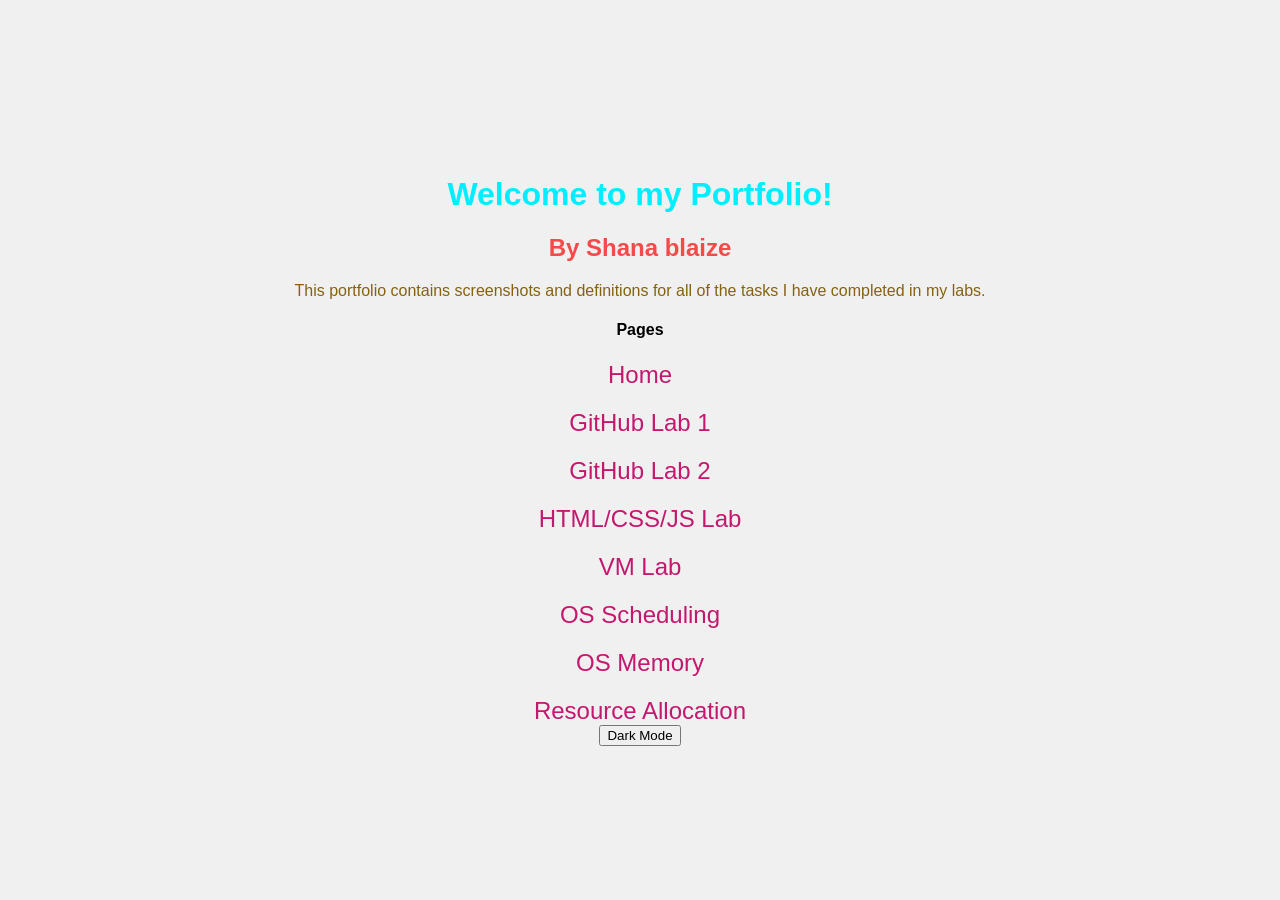
<file: index.html>
<!DOCTYPE html>
<html lang="en">
<head>
<meta charset="UTF-8">
<meta name="viewport" content="width=device-width, initial-scale=1.0">
<title>My Portfolio</title>
<link rel="stylesheet" href="styles.css">
</head>
<body>
<div class="container">
<h1 class="title">Welcome to my Portfolio!</h1>
<h2 class="name">By Shana blaize</h2>
<p class="description">
This portfolio contains screenshots and definitions for all of the tasks I have completed in my labs.
</p>
<h4>Pages</h4>
<nav class="navbar">
<a href="index.html">Home</a>
<a href="Github1.html">GitHub Lab 1</a>
<a href="Github2.html">GitHub Lab 2</a>
<a href="Github3.html">HTML/CSS/JS Lab</a>
<a href="lab2.html">VM Lab</a>
<a href="os-scheduling.html">OS Scheduling</a>
<a href="os-memory.html">OS Memory</a>
<a href="resource-allocation.html">Resource Allocation</a>
</nav>
<button id="darkModeToggle">Dark Mode</button>
</div>
<script src="script.js"></script>
</body>
</html>
</file>
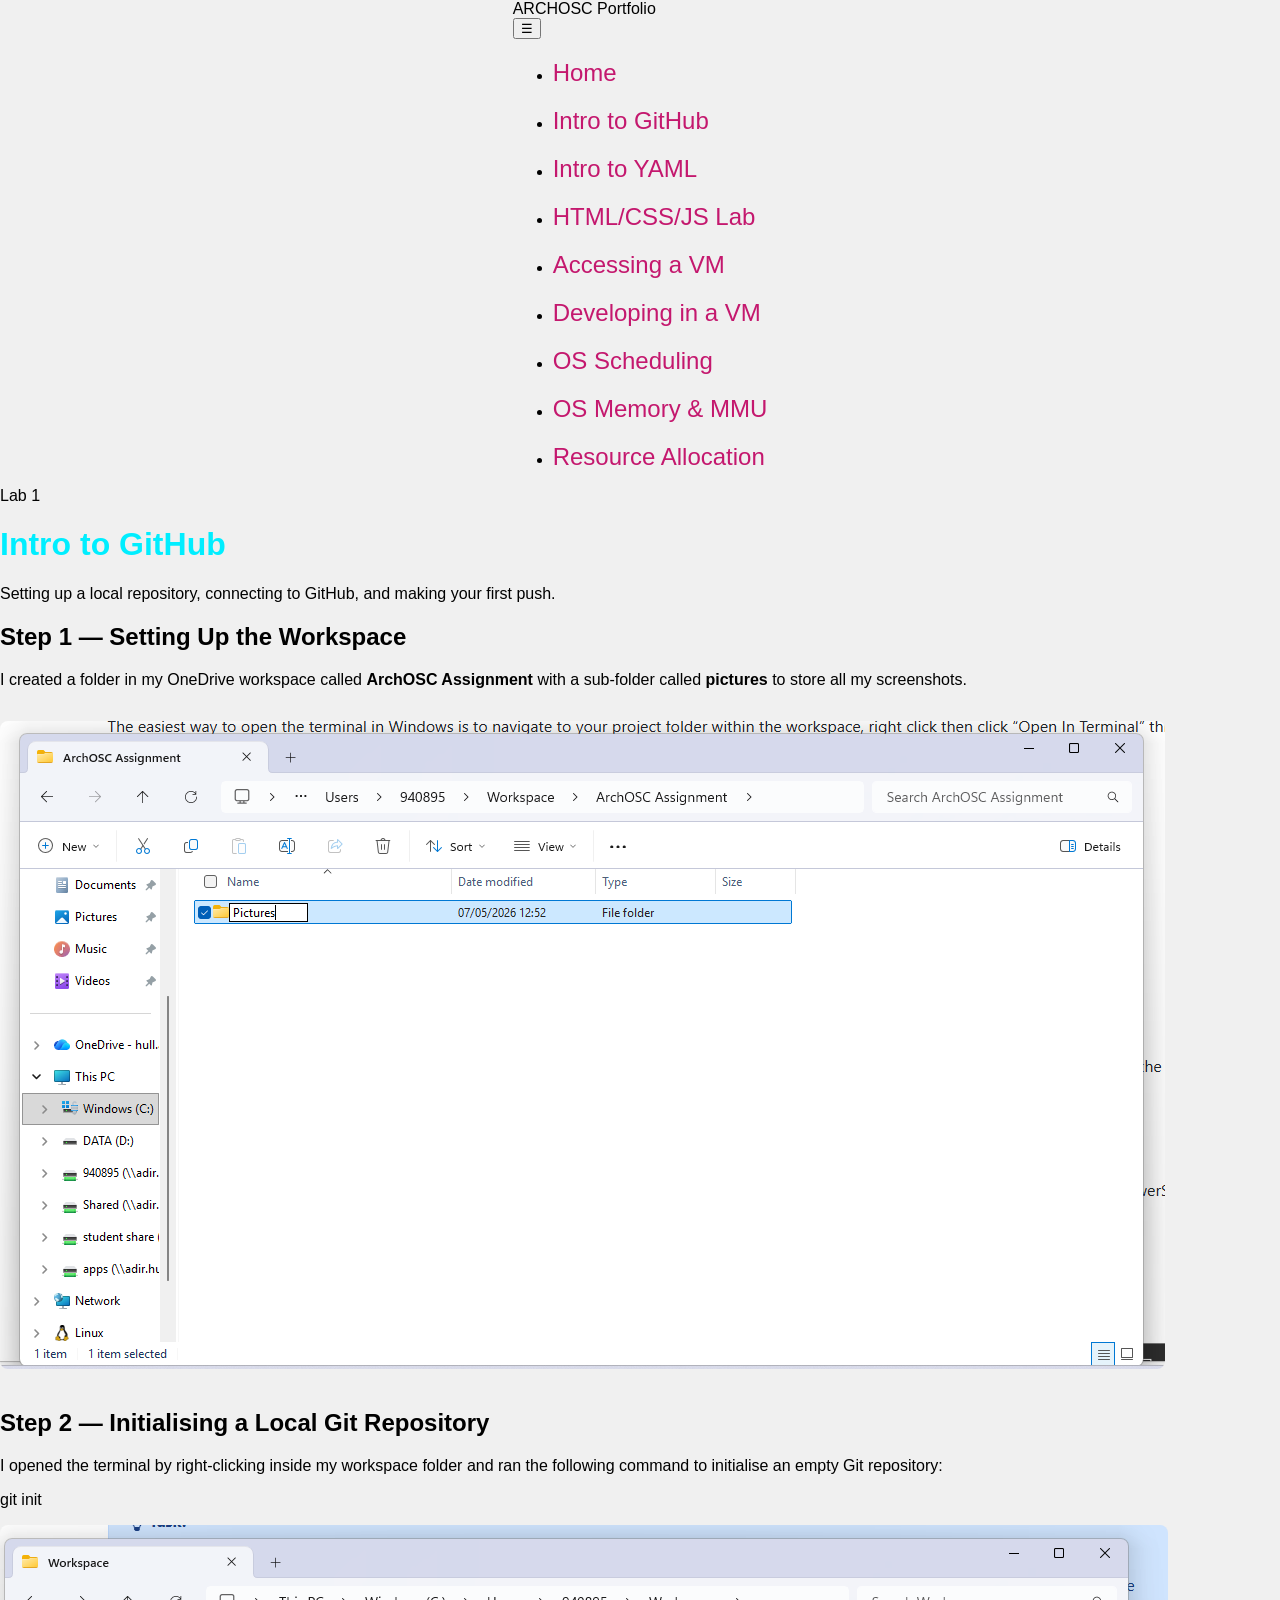
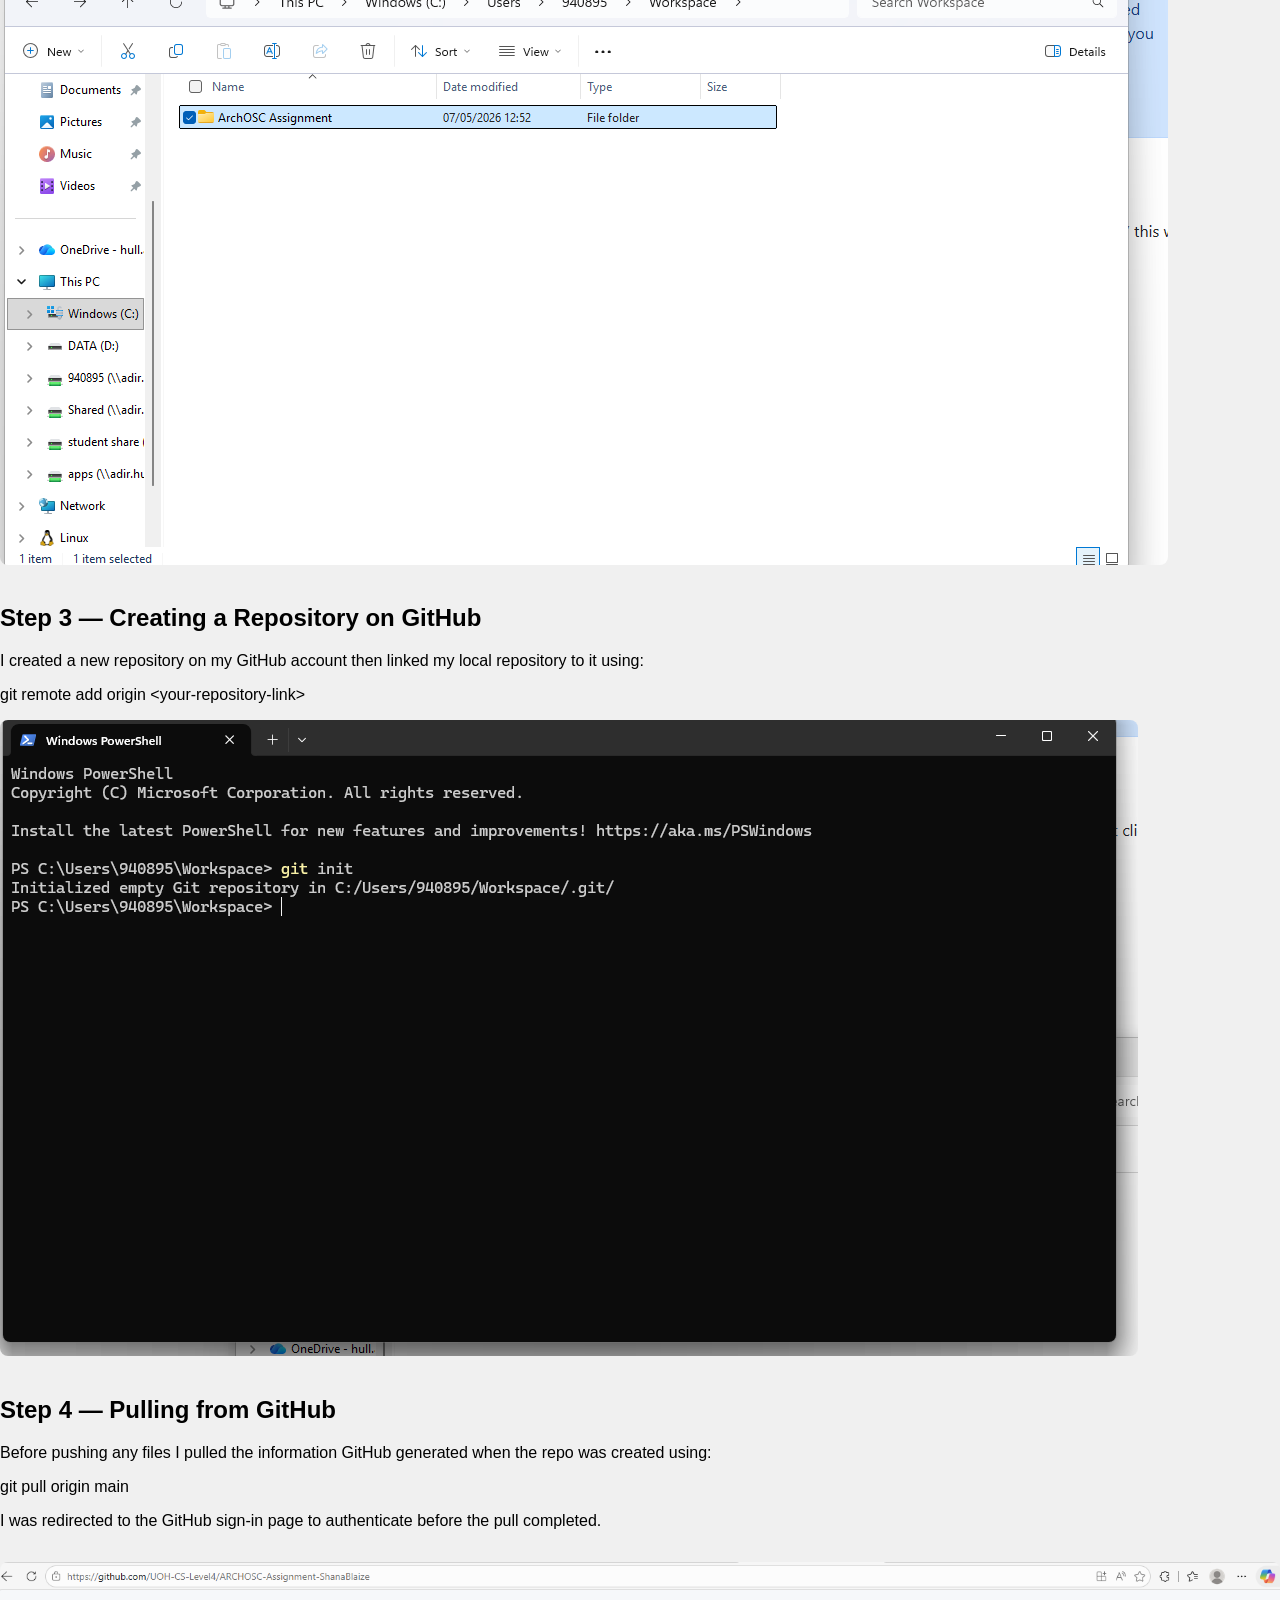
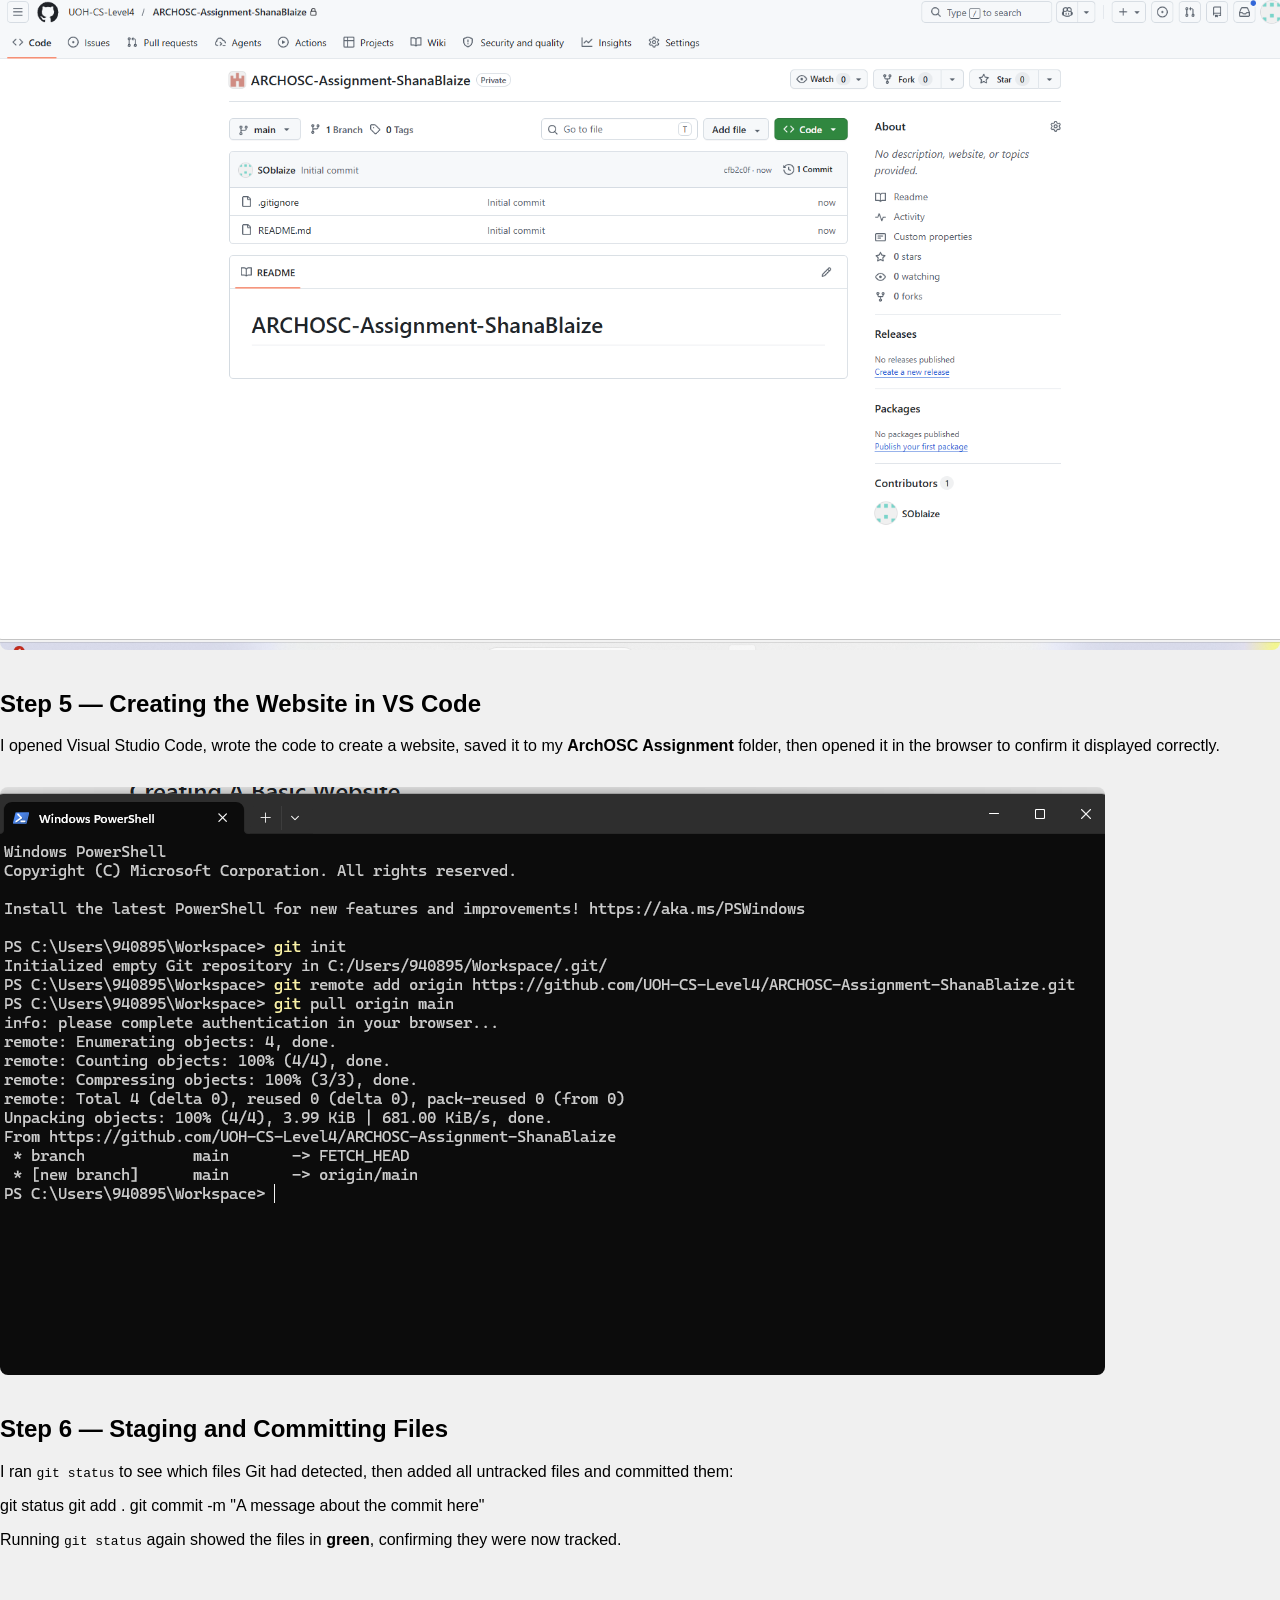
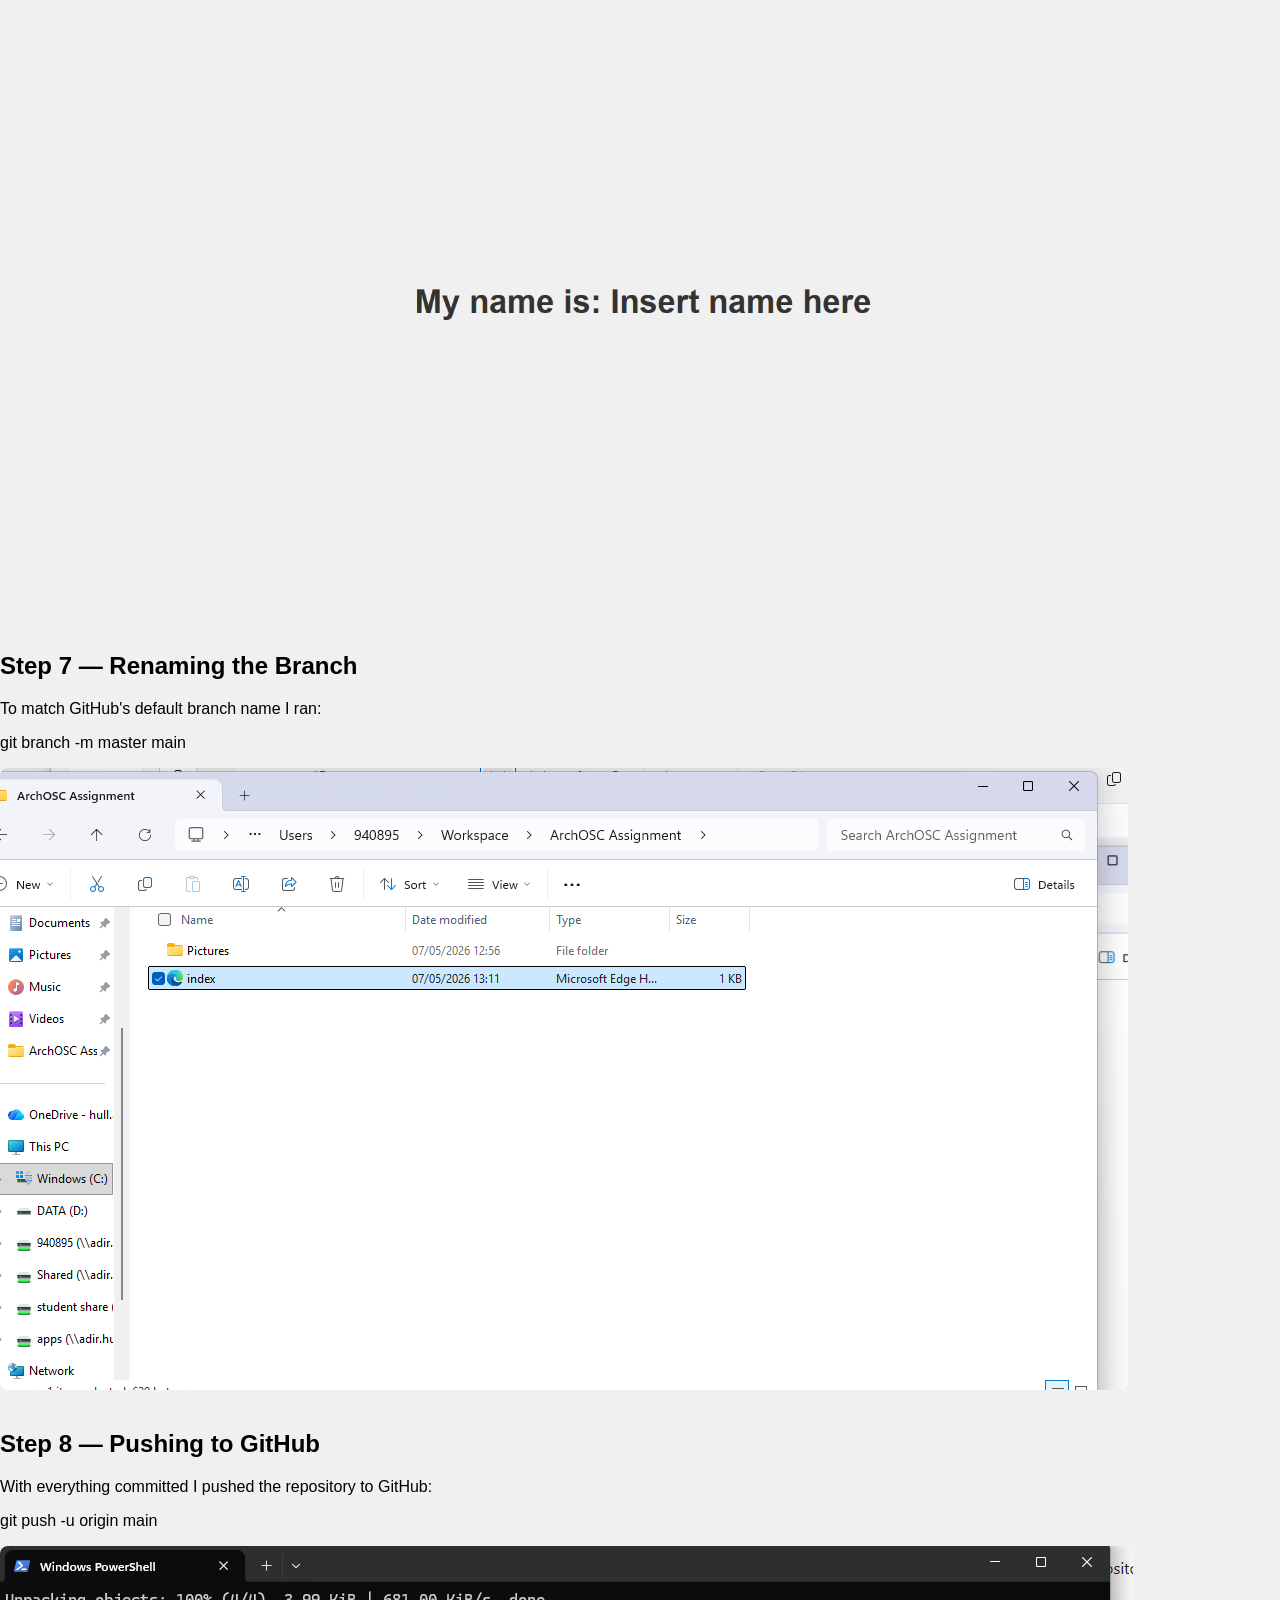
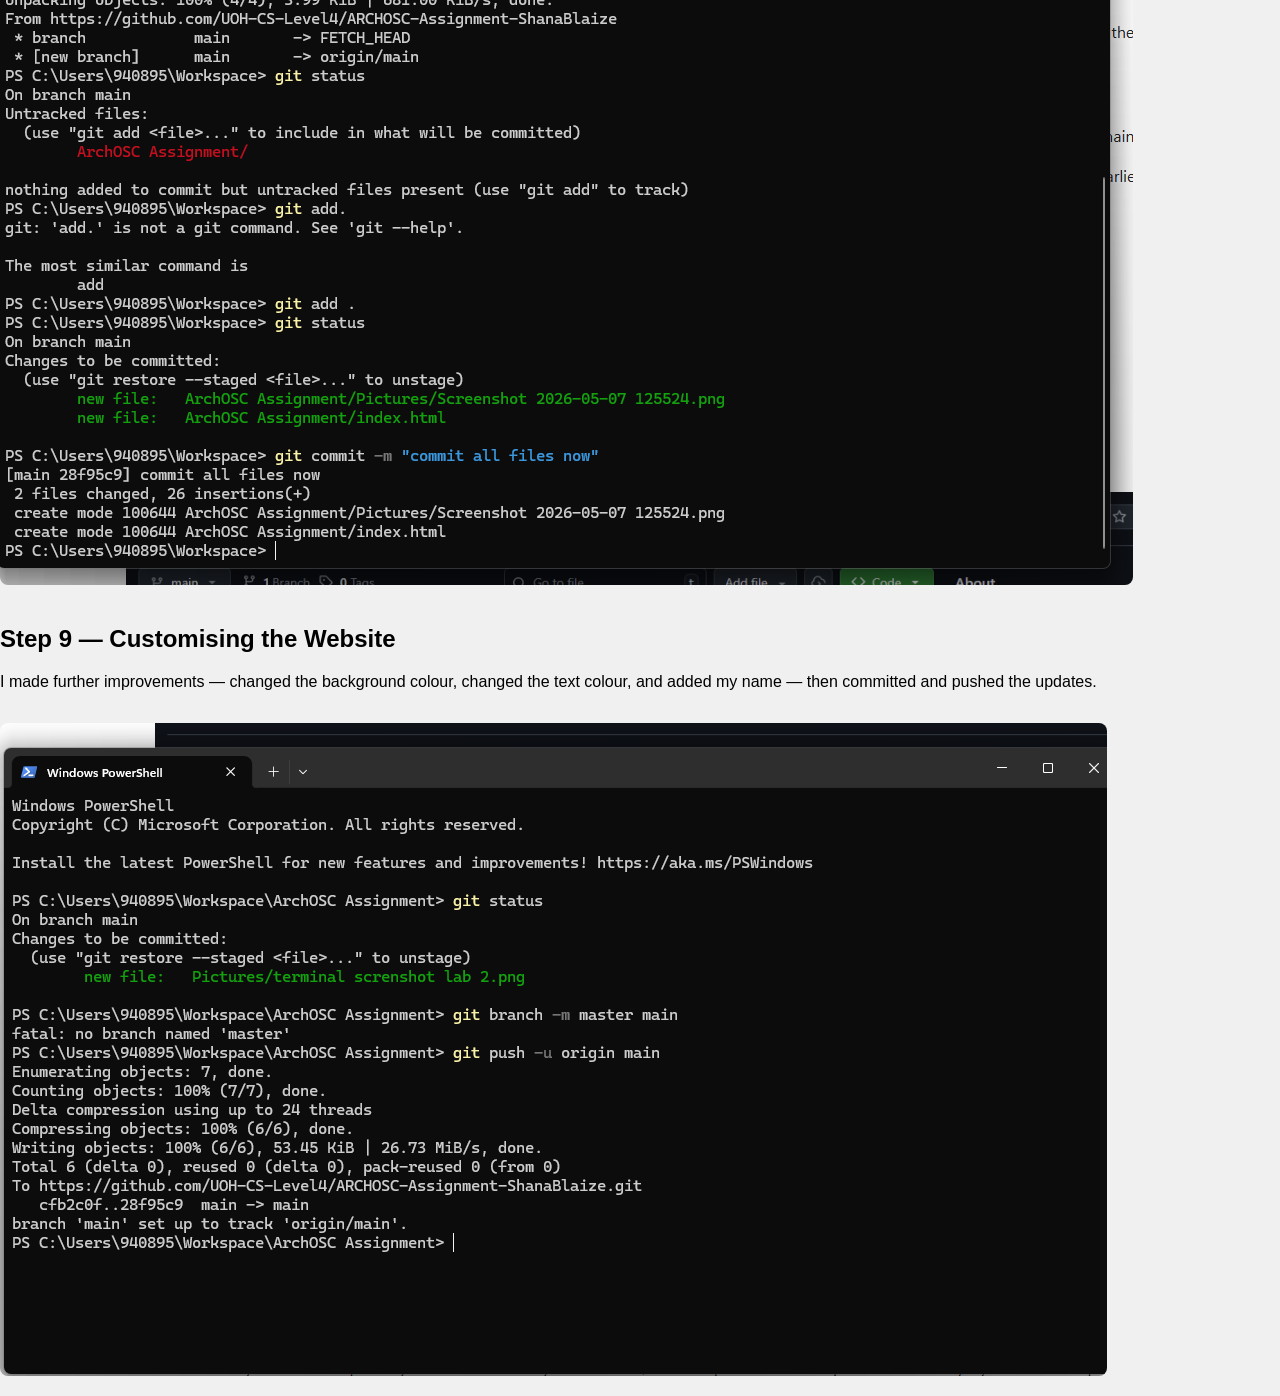
<file: Github1.html>
<!DOCTYPE html>
<html lang="en">
<head>
  <meta charset="UTF-8" />
  <meta name="viewport" content="width=device-width, initial-scale=1.0"/>
  <title>Intro to GitHub — ARCHOSC Portfolio</title>
  <link rel="stylesheet" href="styles.css" />
</head>
<body>
  <nav class="navbar">
    <div class="nav-brand">ARCHOSC Portfolio</div>
    <button class="nav-toggle" onclick="toggleMenu()">☰</button>
    <ul class="nav-links" id="navLinks">
      <li><a href="index.html">Home</a></li>
      <li><a href="Github1.html" class="active">Intro to GitHub</a></li>
      <li><a href="Github2.html">Intro to YAML</a></li>
      <li><a href="Github3.html">HTML/CSS/JS Lab</a></li>
      <li><a href="vm-access.html">Accessing a VM</a></li>
      <li><a href="vm-dev.html">Developing in a VM</a></li>
      <li><a href="os-scheduling.html">OS Scheduling</a></li>
      <li><a href="OS-Memory.html">OS Memory &amp; MMU</a></li>
      <li><a href="resources-allocation.html">Resource Allocation</a></li>
    </ul>
  </nav>
  <main class="lab-page">
    <div class="lab-header">
      <span class="lab-tag">Lab 1</span>
      <h1>Intro to GitHub</h1>
      <p>Setting up a local repository, connecting to GitHub, and making your first push.</p>
    </div>

    <div class="lab-section">
      <h2>Step 1 — Setting Up the Workspace</h2>
      <p>I created a folder in my OneDrive workspace called <strong>ArchOSC Assignment</strong> with a sub-folder called <strong>pictures</strong> to store all my screenshots.</p>
      <img src="pictures/1_2.png" alt="Workspace folder setup" style="max-width:100%;border-radius:8px;margin:1rem 0;" />
    </div>

    <div class="lab-section">
      <h2>Step 2 — Initialising a Local Git Repository</h2>
      <p>I opened the terminal by right-clicking inside my workspace folder and ran the following command to initialise an empty Git repository:</p>
      <div class="code-block">git init</div>
      <img src="pictures/2_2.png" alt="git init output" style="max-width:100%;border-radius:8px;margin:1rem 0;" />
    </div>

    <div class="lab-section">
      <h2>Step 3 — Creating a Repository on GitHub</h2>
      <p>I created a new repository on my GitHub account then linked my local repository to it using:</p>
      <div class="code-block">git remote add origin &lt;your-repository-link&gt;</div>
      <img src="pictures/3_2.png" alt="New GitHub repository" style="max-width:100%;border-radius:8px;margin:1rem 0;" />
    </div>

    <div class="lab-section">
      <h2>Step 4 — Pulling from GitHub</h2>
      <p>Before pushing any files I pulled the information GitHub generated when the repo was created using:</p>
      <div class="code-block">git pull origin main</div>
      <p>I was redirected to the GitHub sign-in page to authenticate before the pull completed.</p>
      <img src="pictures/4_2.png" alt="GitHub pull confirmation" style="max-width:100%;border-radius:8px;margin:1rem 0;" />
    </div>

    <div class="lab-section">
      <h2>Step 5 — Creating the Website in VS Code</h2>
      <p>I opened Visual Studio Code, wrote the code to create a website, saved it to my <strong>ArchOSC Assignment</strong> folder, then opened it in the browser to confirm it displayed correctly.</p>
      <img src="pictures/5_2.png" alt="Website open in browser" style="max-width:100%;border-radius:8px;margin:1rem 0;" />
    </div>

    <div class="lab-section">
      <h2>Step 6 — Staging and Committing Files</h2>
      <p>I ran <code>git status</code> to see which files Git had detected, then added all untracked files and committed them:</p>
      <div class="code-block">git status
git add .
git commit -m "A message about the commit here"</div>
      <p>Running <code>git status</code> again showed the files in <strong>green</strong>, confirming they were now tracked.</p>
      <img src="pictures/6_2.png" alt="git status showing files in green" style="max-width:100%;border-radius:8px;margin:1rem 0;" />
    </div>

    <div class="lab-section">
      <h2>Step 7 — Renaming the Branch</h2>
      <p>To match GitHub's default branch name I ran:</p>
      <div class="code-block">git branch -m master main</div>
      <img src="pictures/7_2.png" alt="Branch rename output" style="max-width:100%;border-radius:8px;margin:1rem 0;" />
    </div>

    <div class="lab-section">
      <h2>Step 8 — Pushing to GitHub</h2>
      <p>With everything committed I pushed the repository to GitHub:</p>
      <div class="code-block">git push -u origin main</div>
      <img src="pictures/8_2.png" alt="Push confirmation" style="max-width:100%;border-radius:8px;margin:1rem 0;" />
    </div>

    <div class="lab-section">
      <h2>Step 9 — Customising the Website</h2>
      <p>I made further improvements — changed the background colour, changed the text colour, and added my name — then committed and pushed the updates.</p>
      <img src="pictures/9_2.png" alt="Updated website" style="max-width:100%;border-radius:8px;margin:1rem 0;" />
    </div>

    <div class="lab-section">
</file>
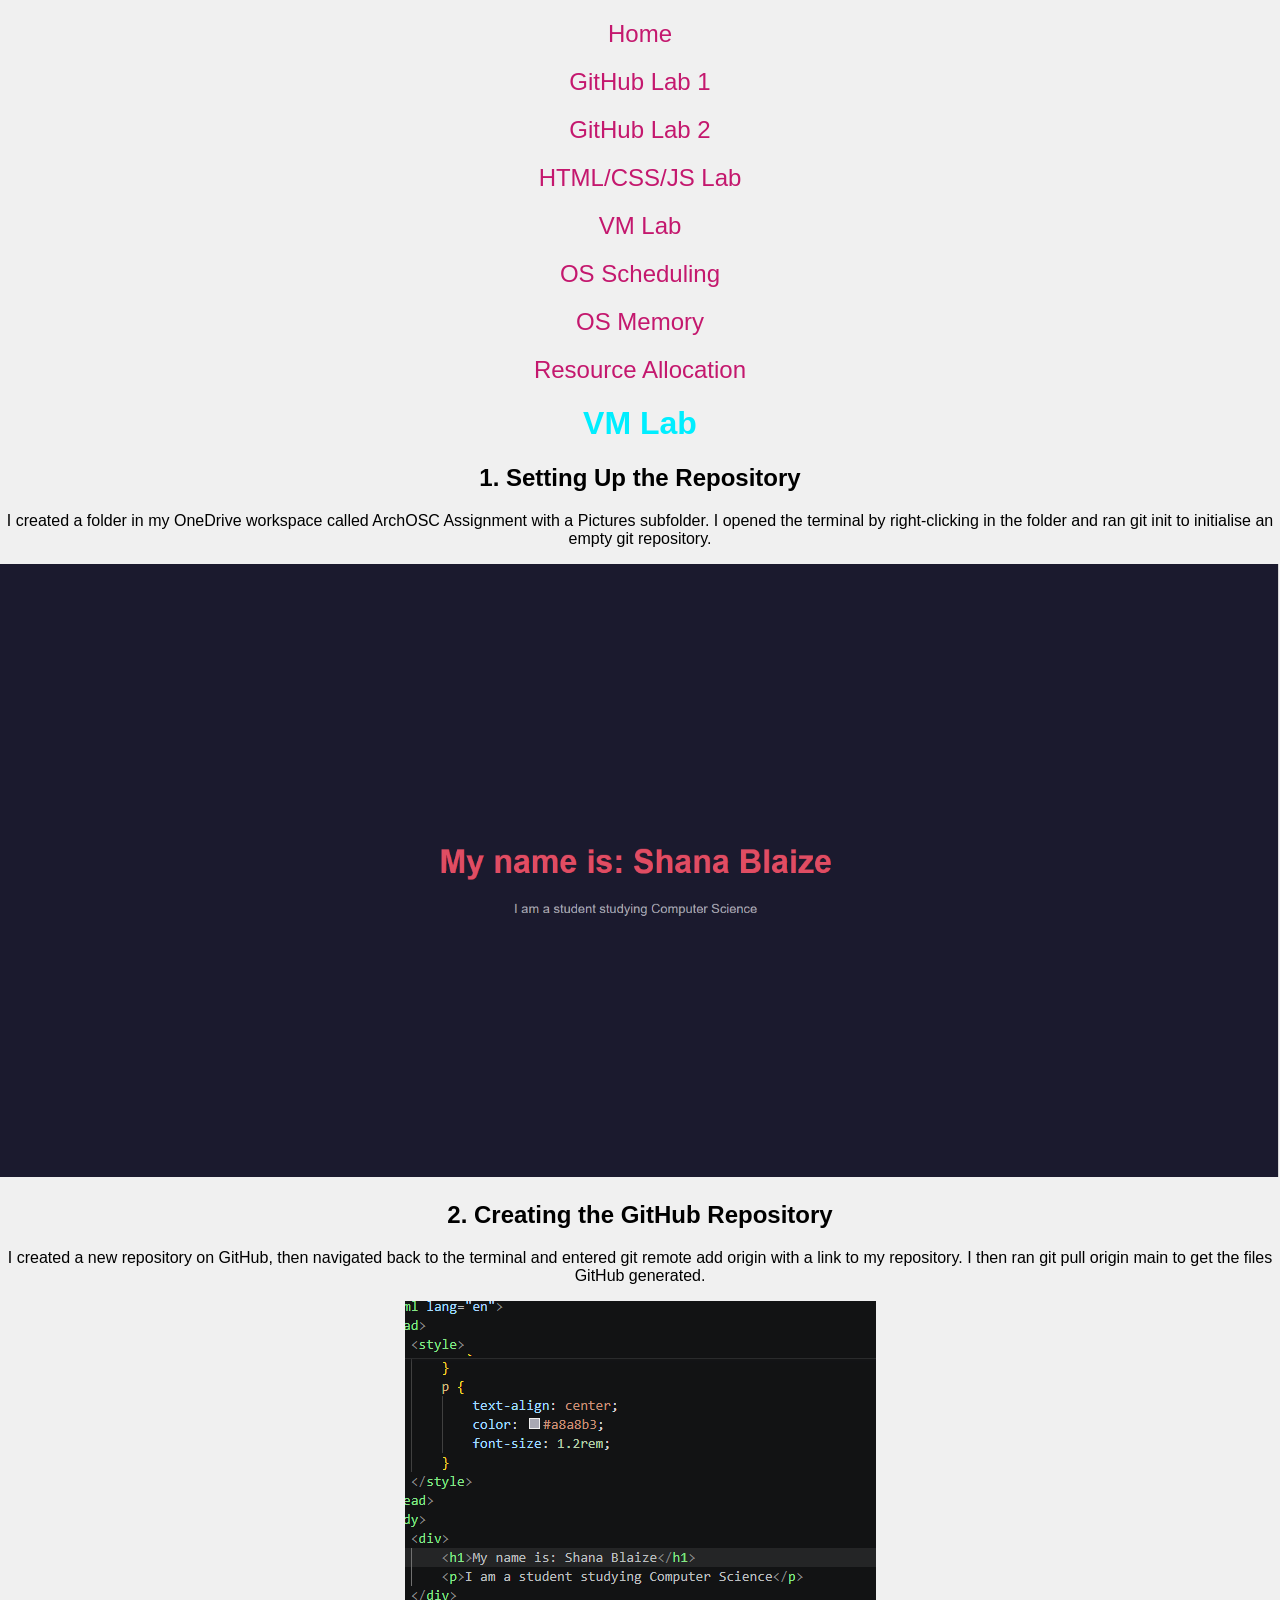
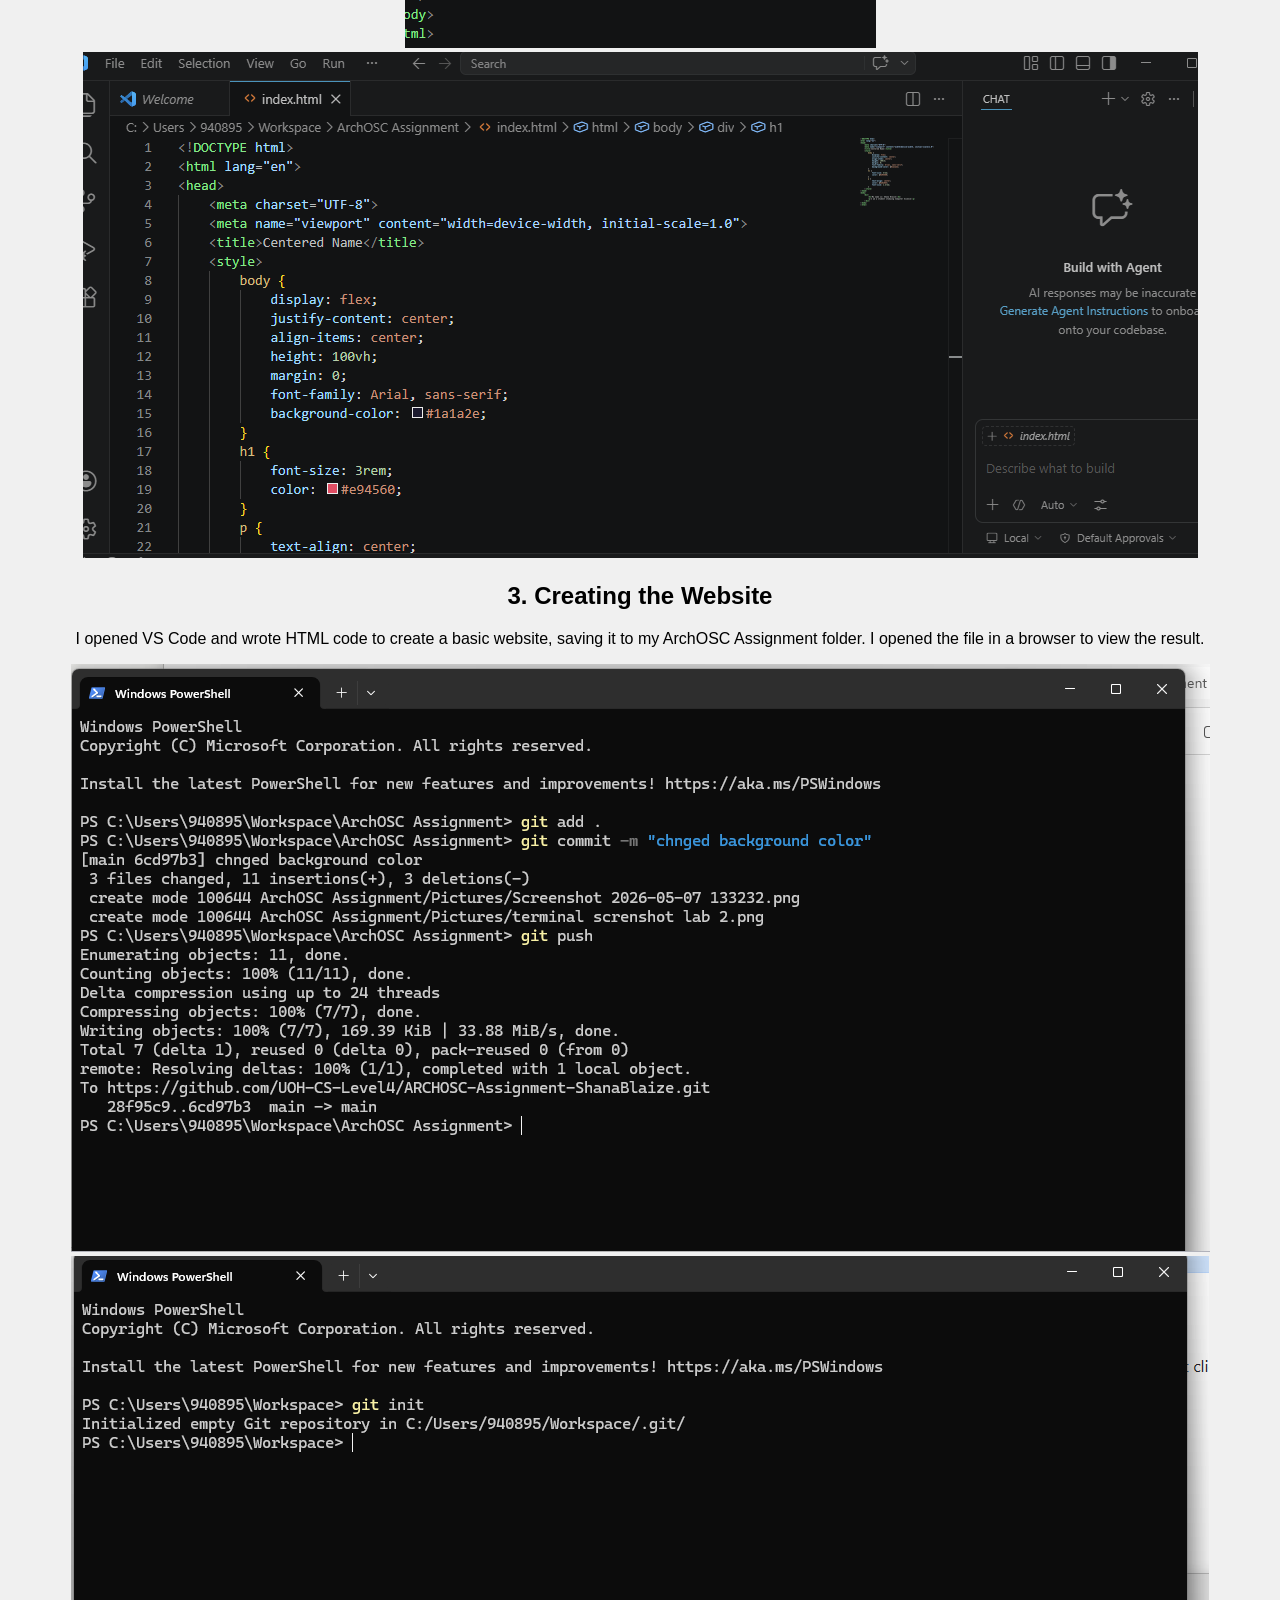
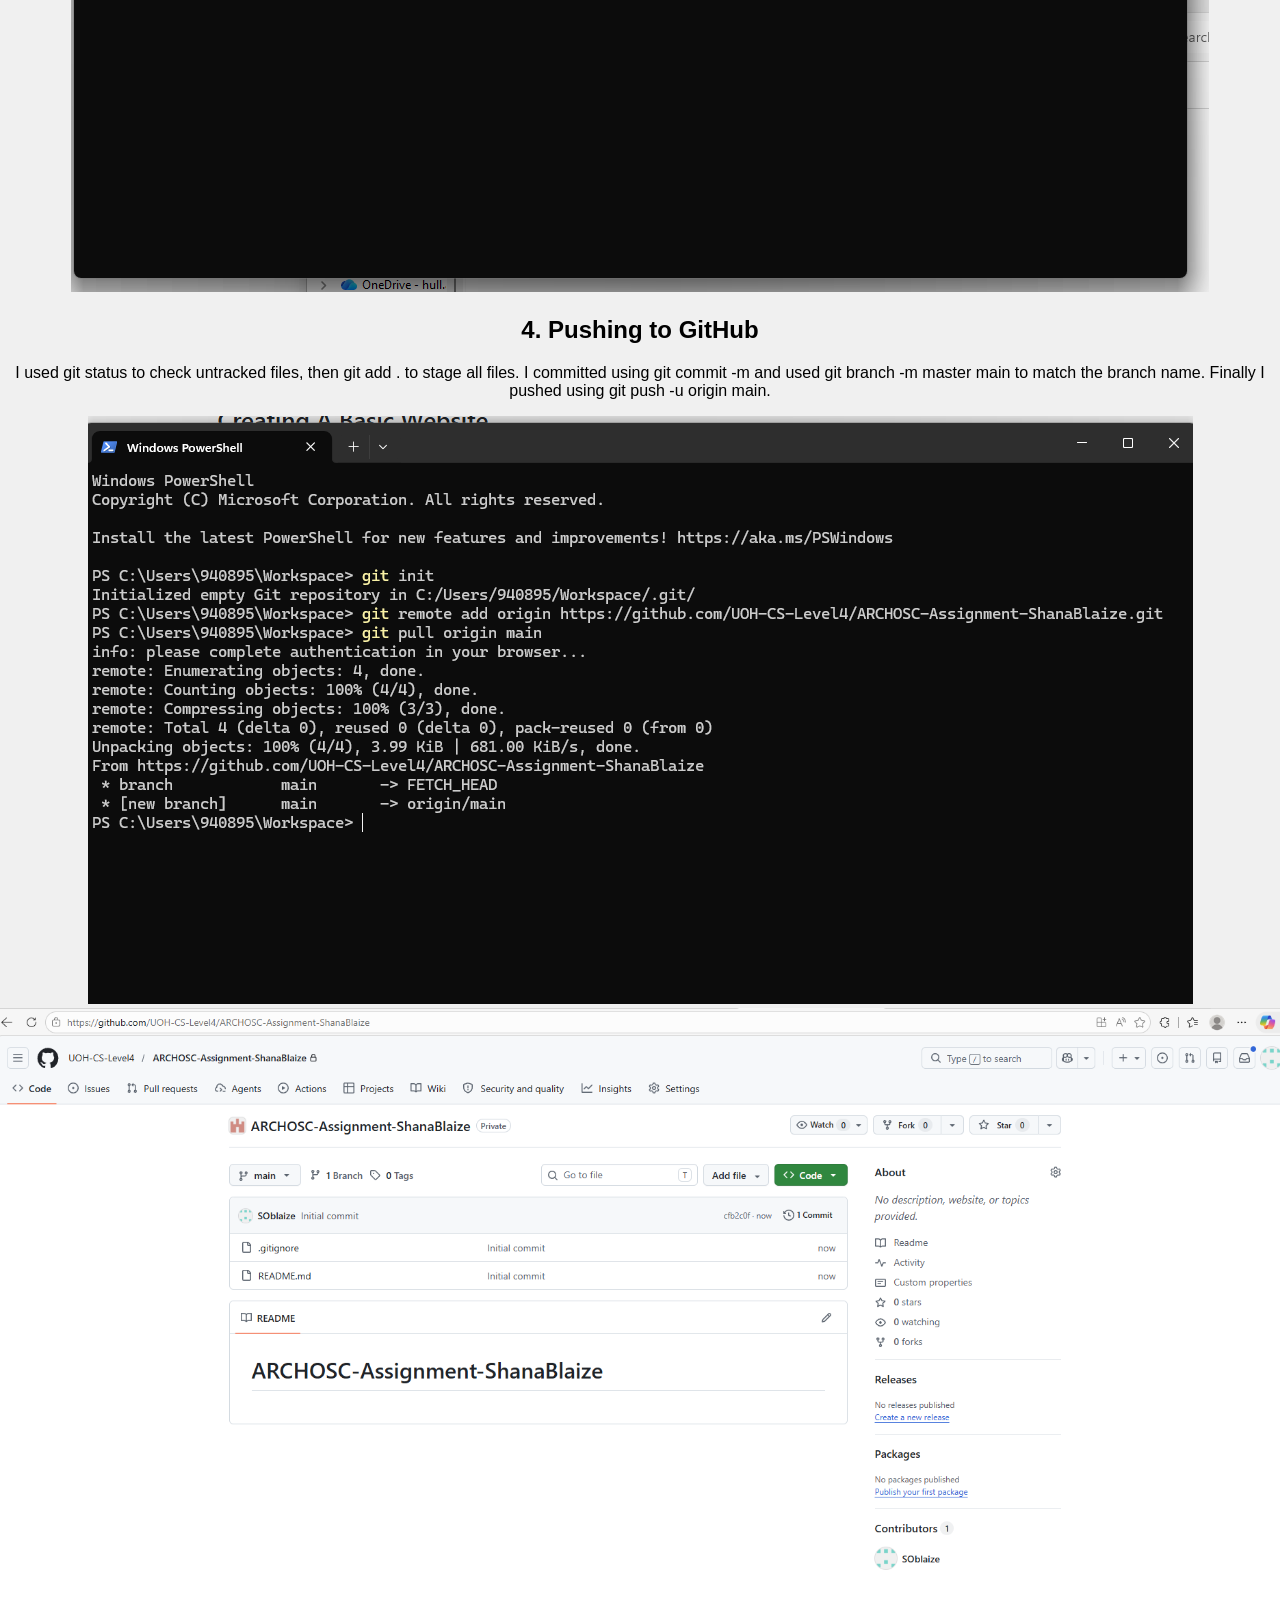
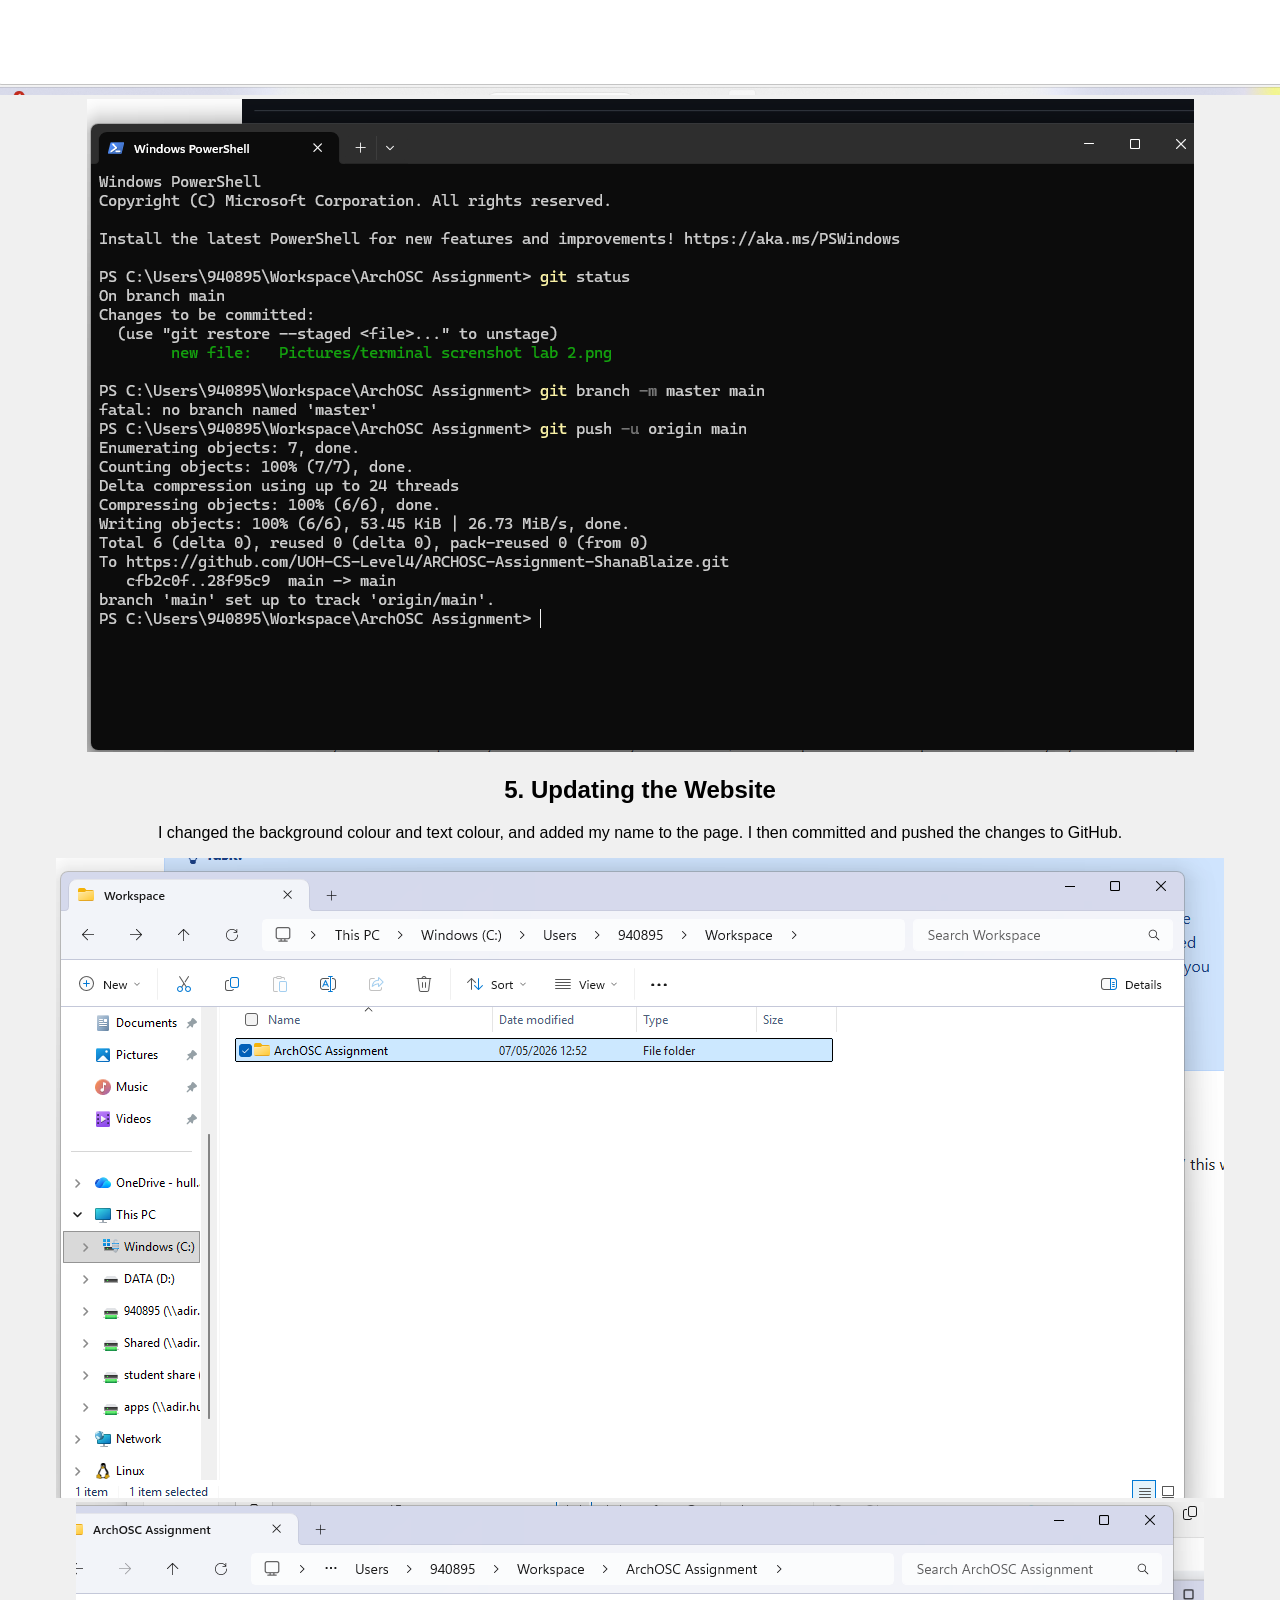
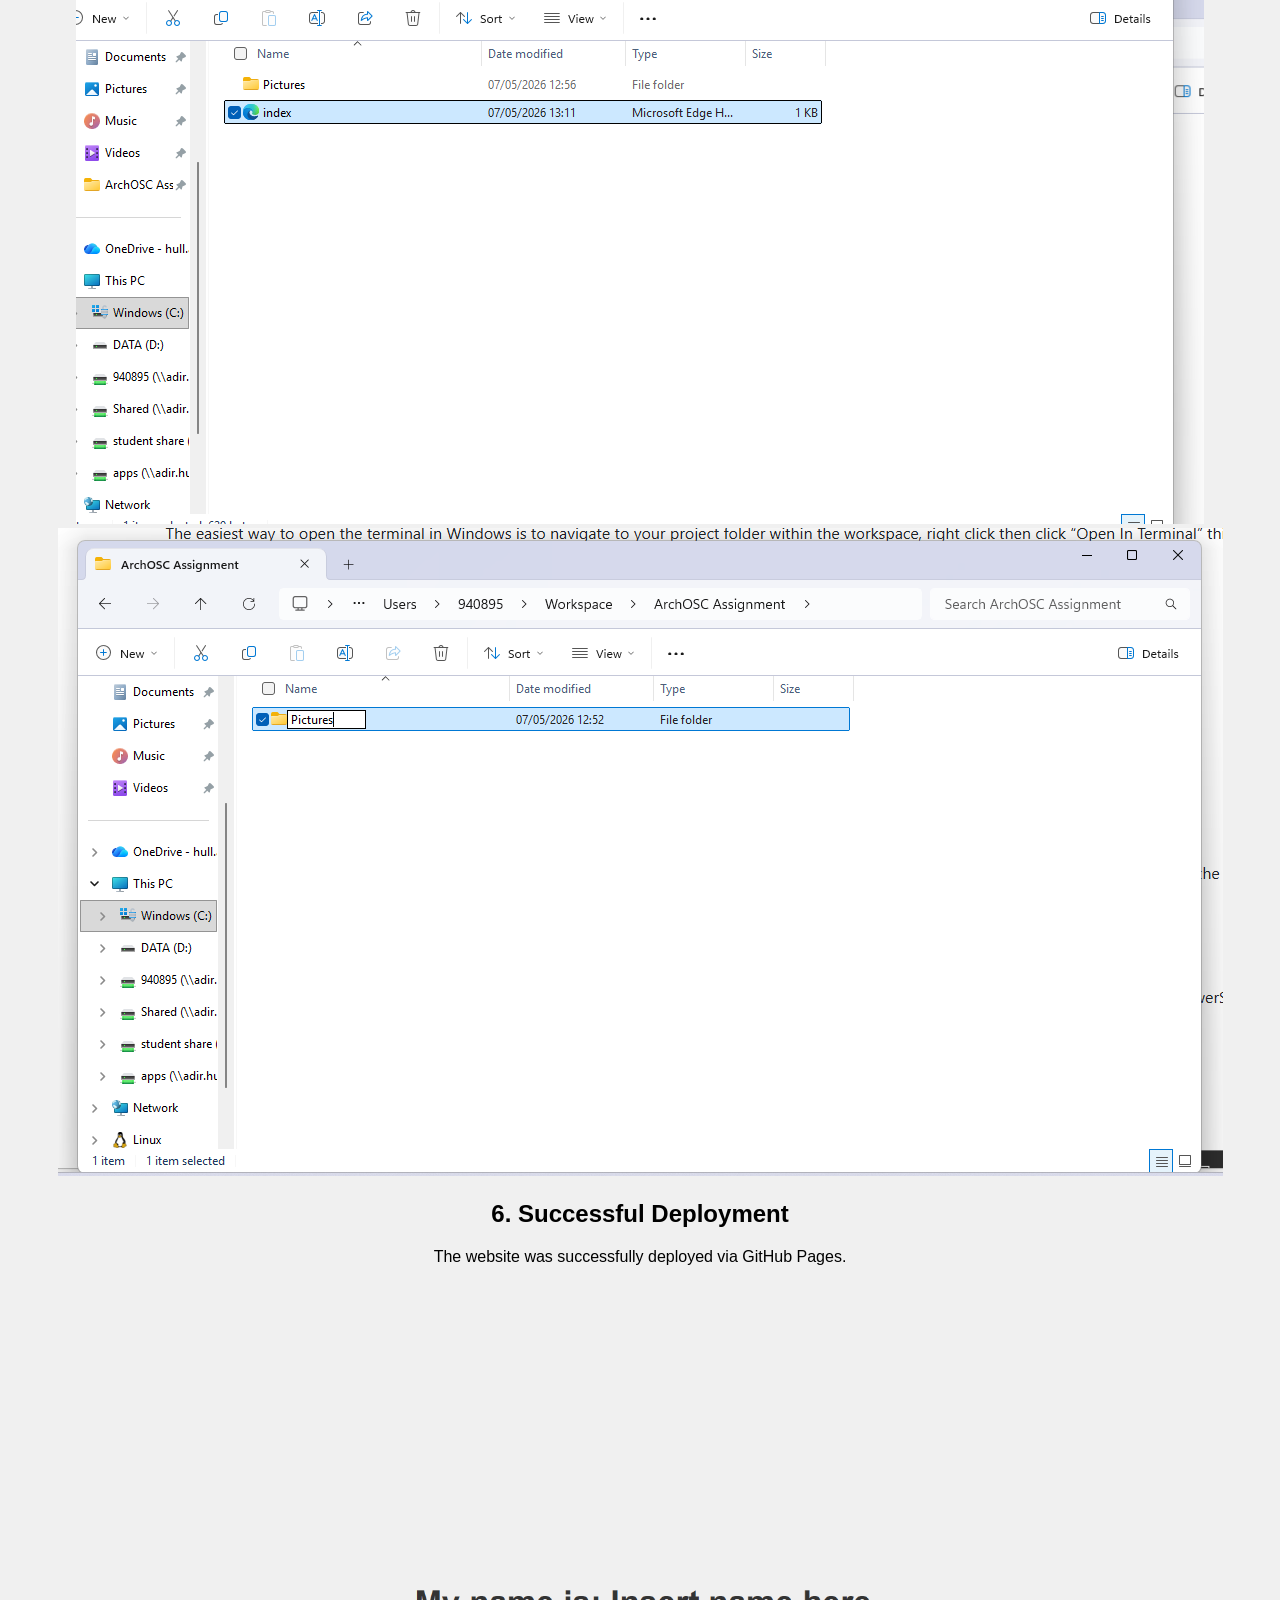
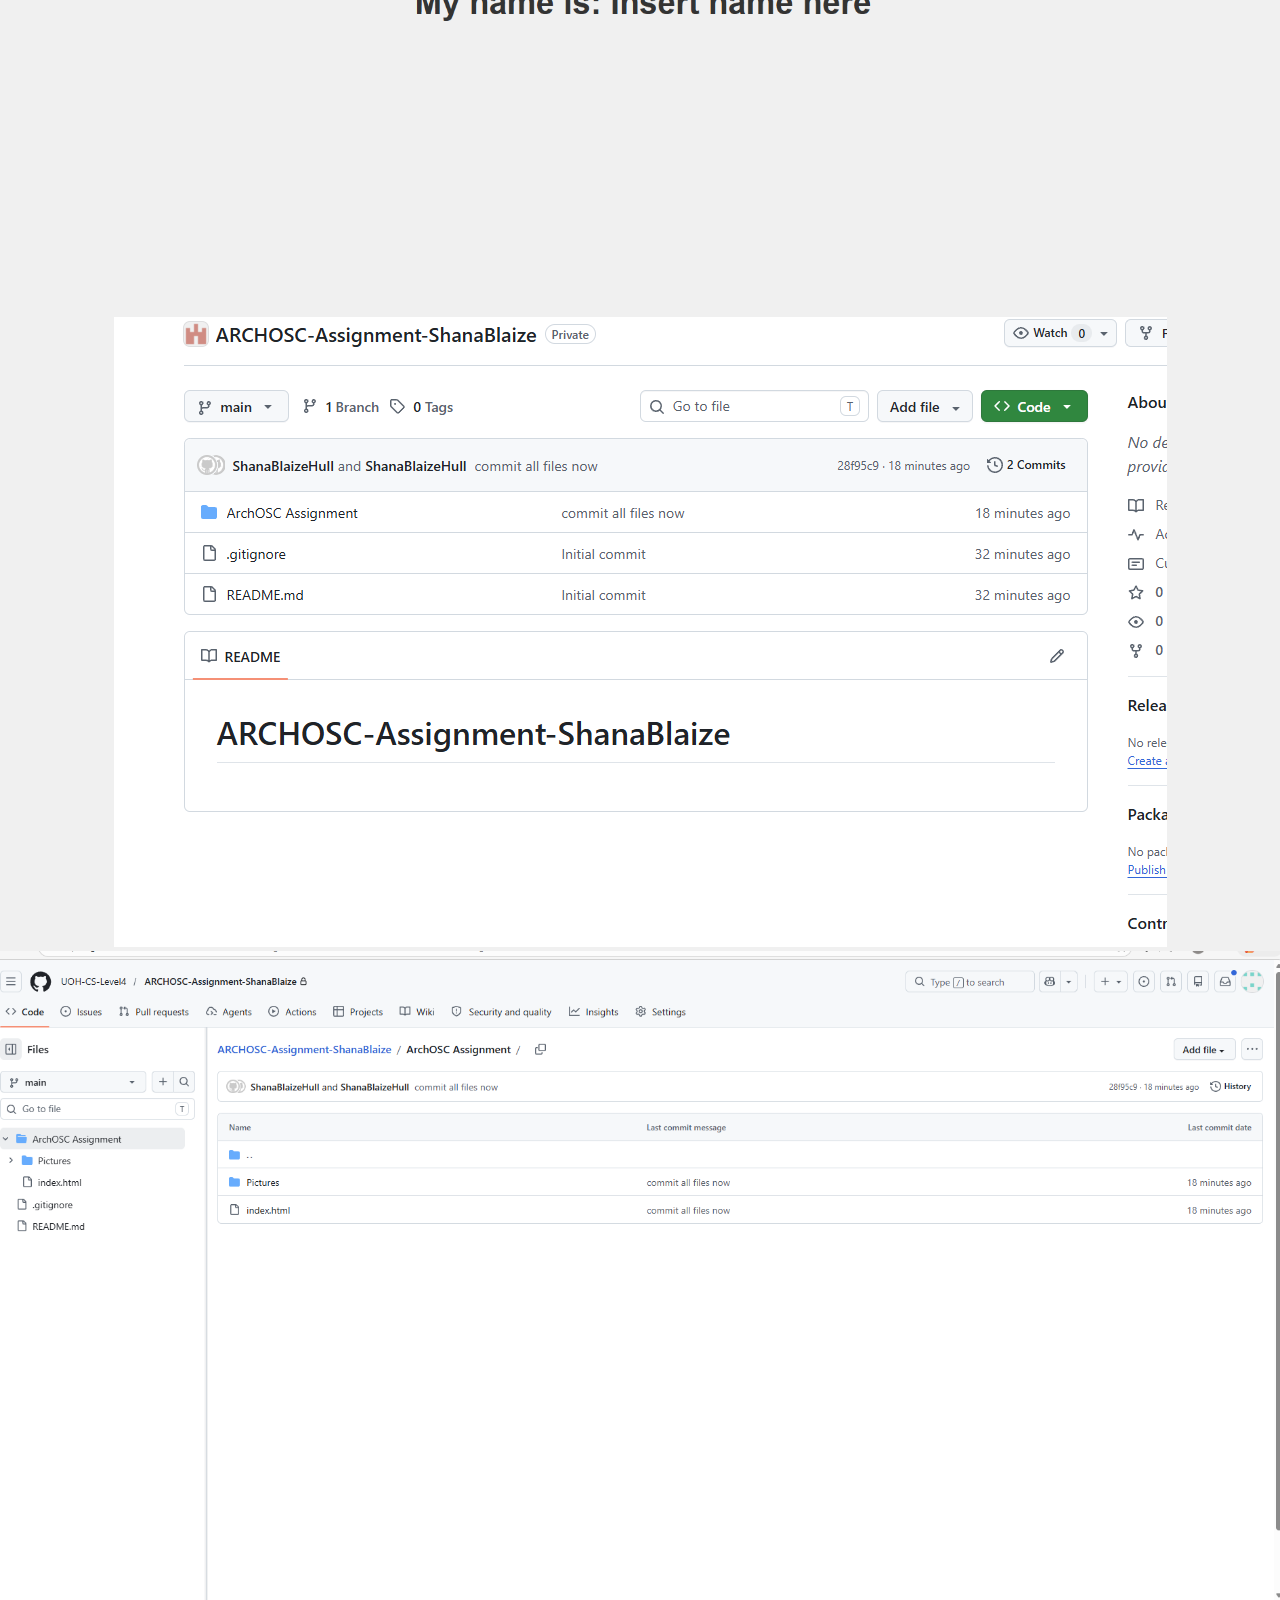
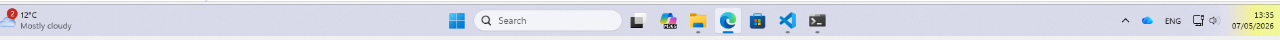
<file: Github2.html>
<!DOCTYPE html>
<html lang="en">
<head>
<meta charset="UTF-8">
<meta name="viewport" content="width=device-width, initial-scale=1.0">
<title>VM Lab</title>
<link rel="stylesheet" href="styles.css">
</head>
<body>
<div class="container">
<nav class="navbar">
<a href="index.html">Home</a>
<a href="Github1.html">GitHub Lab 1</a>
<a href="Github2.html">GitHub Lab 2</a>
<a href="Github3.html">HTML/CSS/JS Lab</a>
<a href="lab2.html">VM Lab</a>
<a href="os-scheduling.html">OS Scheduling</a>
<a href="os-memory.html">OS Memory</a>
<a href="resource-allocation.html">Resource Allocation</a>
</nav>

<h1>VM Lab</h1>

<h2>1. Setting Up the Repository</h2>
<p>I created a folder in my OneDrive workspace called ArchOSC Assignment with a Pictures subfolder. I opened the terminal by right-clicking in the folder and ran git init to initialise an empty git repository.</p>
<img src="pictures/14_2.png" alt="Git Init" style="max-width:100%;">

<h2>2. Creating the GitHub Repository</h2>
<p>I created a new repository on GitHub, then navigated back to the terminal and entered git remote add origin with a link to my repository. I then ran git pull origin main to get the files GitHub generated.</p>
<img src="pictures/13_2.png" alt="GitHub Repo" style="max-width:100%;">
<img src="pictures/12_2.png" alt="Git Pull" style="max-width:100%;">

<h2>3. Creating the Website</h2>
<p>I opened VS Code and wrote HTML code to create a basic website, saving it to my ArchOSC Assignment folder. I opened the file in a browser to view the result.</p>
<img src="pictures/15_2.png" alt="VS Code HTML" style="max-width:100%;">
<img src="pictures/3_2.png" alt="Website Preview" style="max-width:100%;">

<h2>4. Pushing to GitHub</h2>
<p>I used git status to check untracked files, then git add . to stage all files. I committed using git commit -m and used git branch -m master main to match the branch name. Finally I pushed using git push -u origin main.</p>
<img src="pictures/5_2.png" alt="Git Push" style="max-width:100%;">
<img src="pictures/4_2.png" alt="Git Push Confirmation" style="max-width:100%;">
<img src="pictures/9_2.png" alt="GitHub Confirmation" style="max-width:100%;">

<h2>5. Updating the Website</h2>
<p>I changed the background colour and text colour, and added my name to the page. I then committed and pushed the changes to GitHub.</p>
<img src="pictures/2_2.png" alt="Updated Code" style="max-width:100%;">
<img src="pictures/7_2.png" alt="Updated Website" style="max-width:100%;">
<img src="pictures/1_2.png" alt="Git Push Update" style="max-width:100%;">

<h2>6. Successful Deployment</h2>
<p>The website was successfully deployed via GitHub Pages.</p>
<img src="pictures/6_2.png" alt="Deployment" style="max-width:100%;">
<img src="pictures/10_2.png" alt="GitHub Code View" style="max-width:100%;">
<img src="pictures/11_2.png" alt="Final Repository" style="max-width:100%;">

</div>
<script src="script.js"></script>
</body>
</html>
</file>
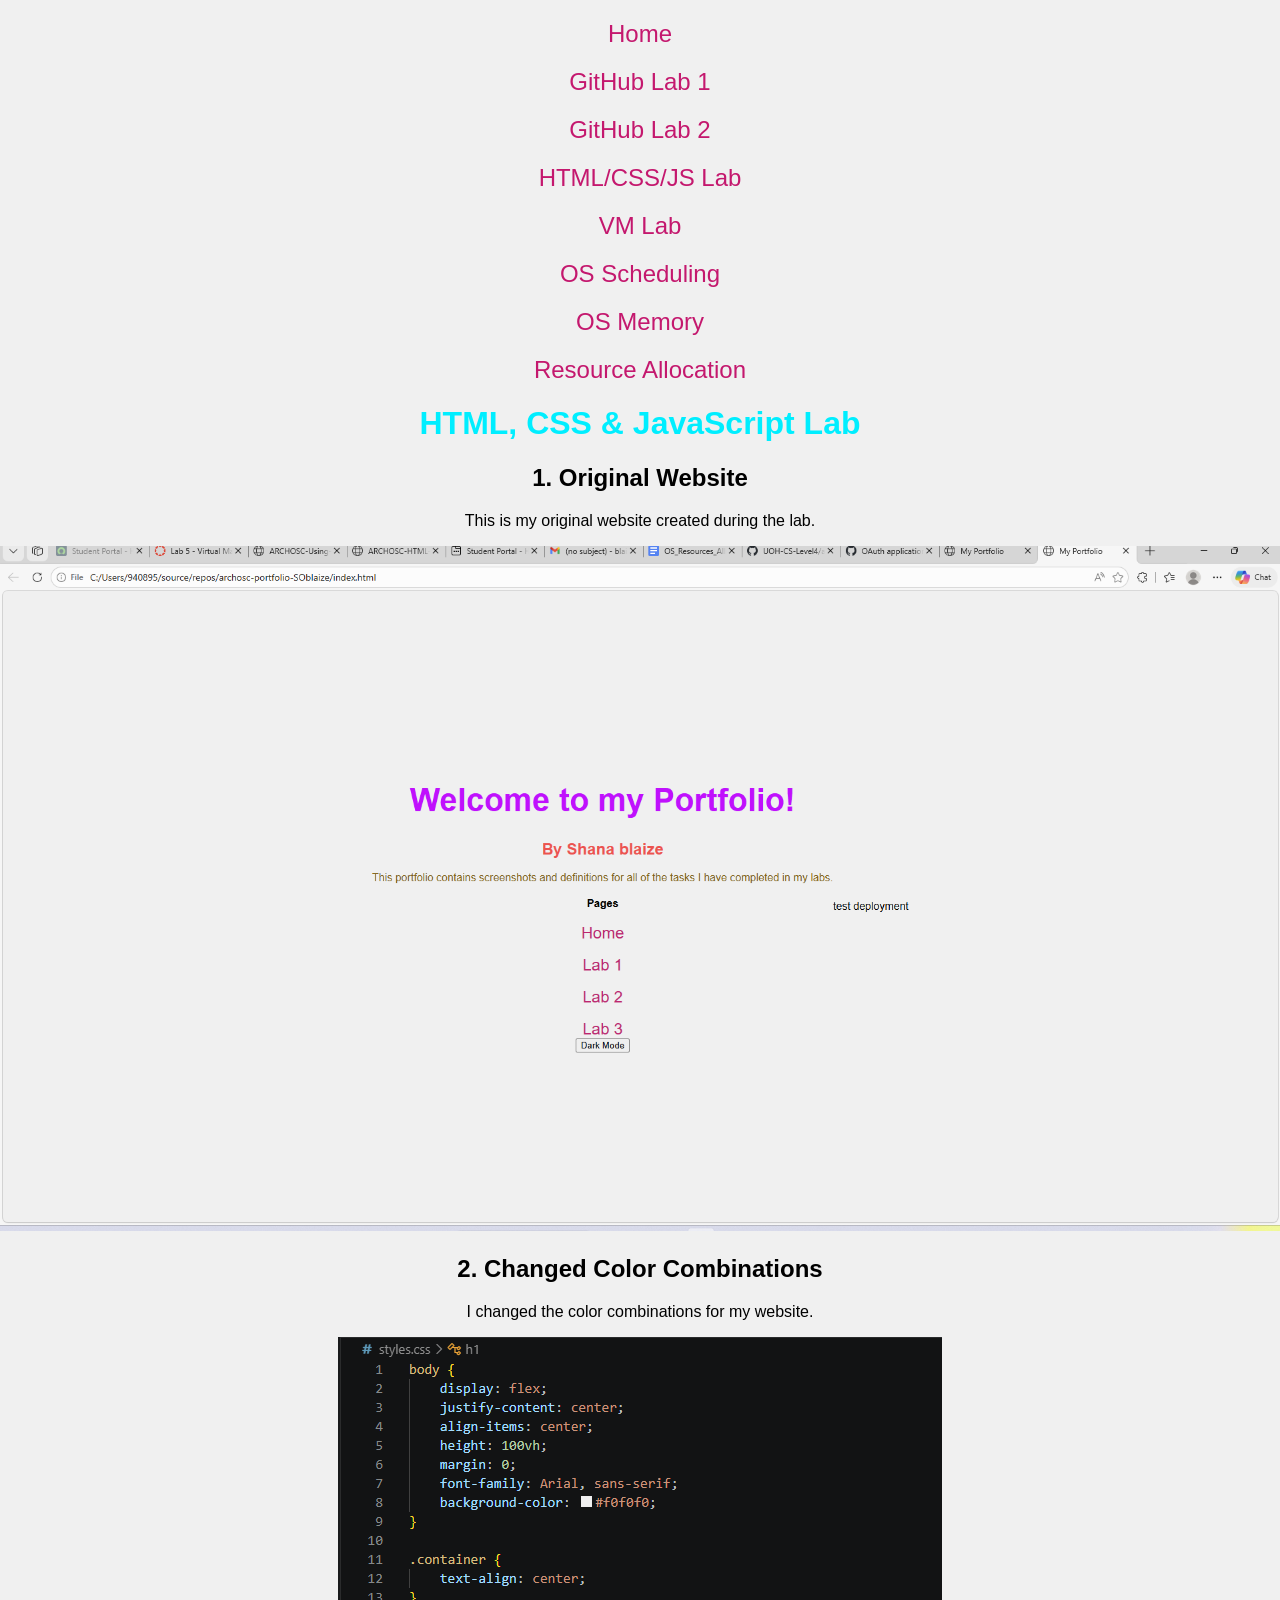
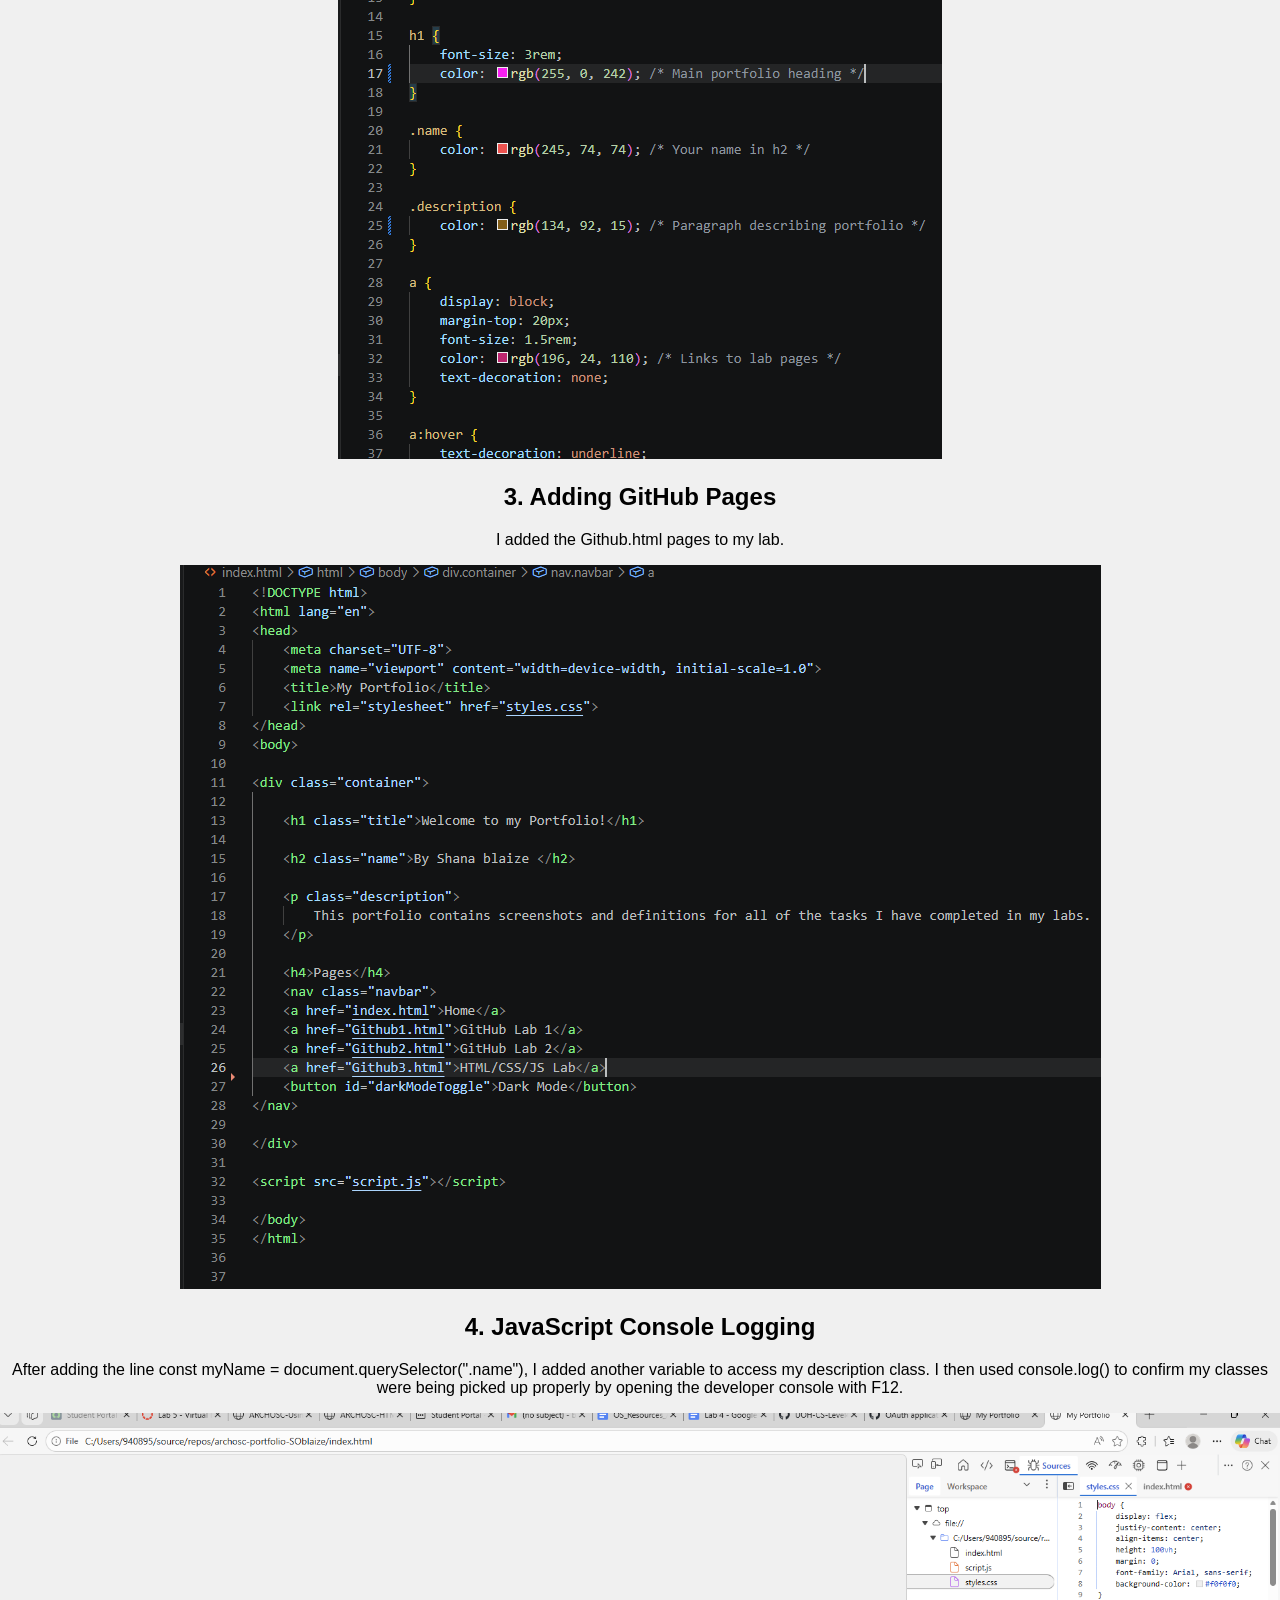
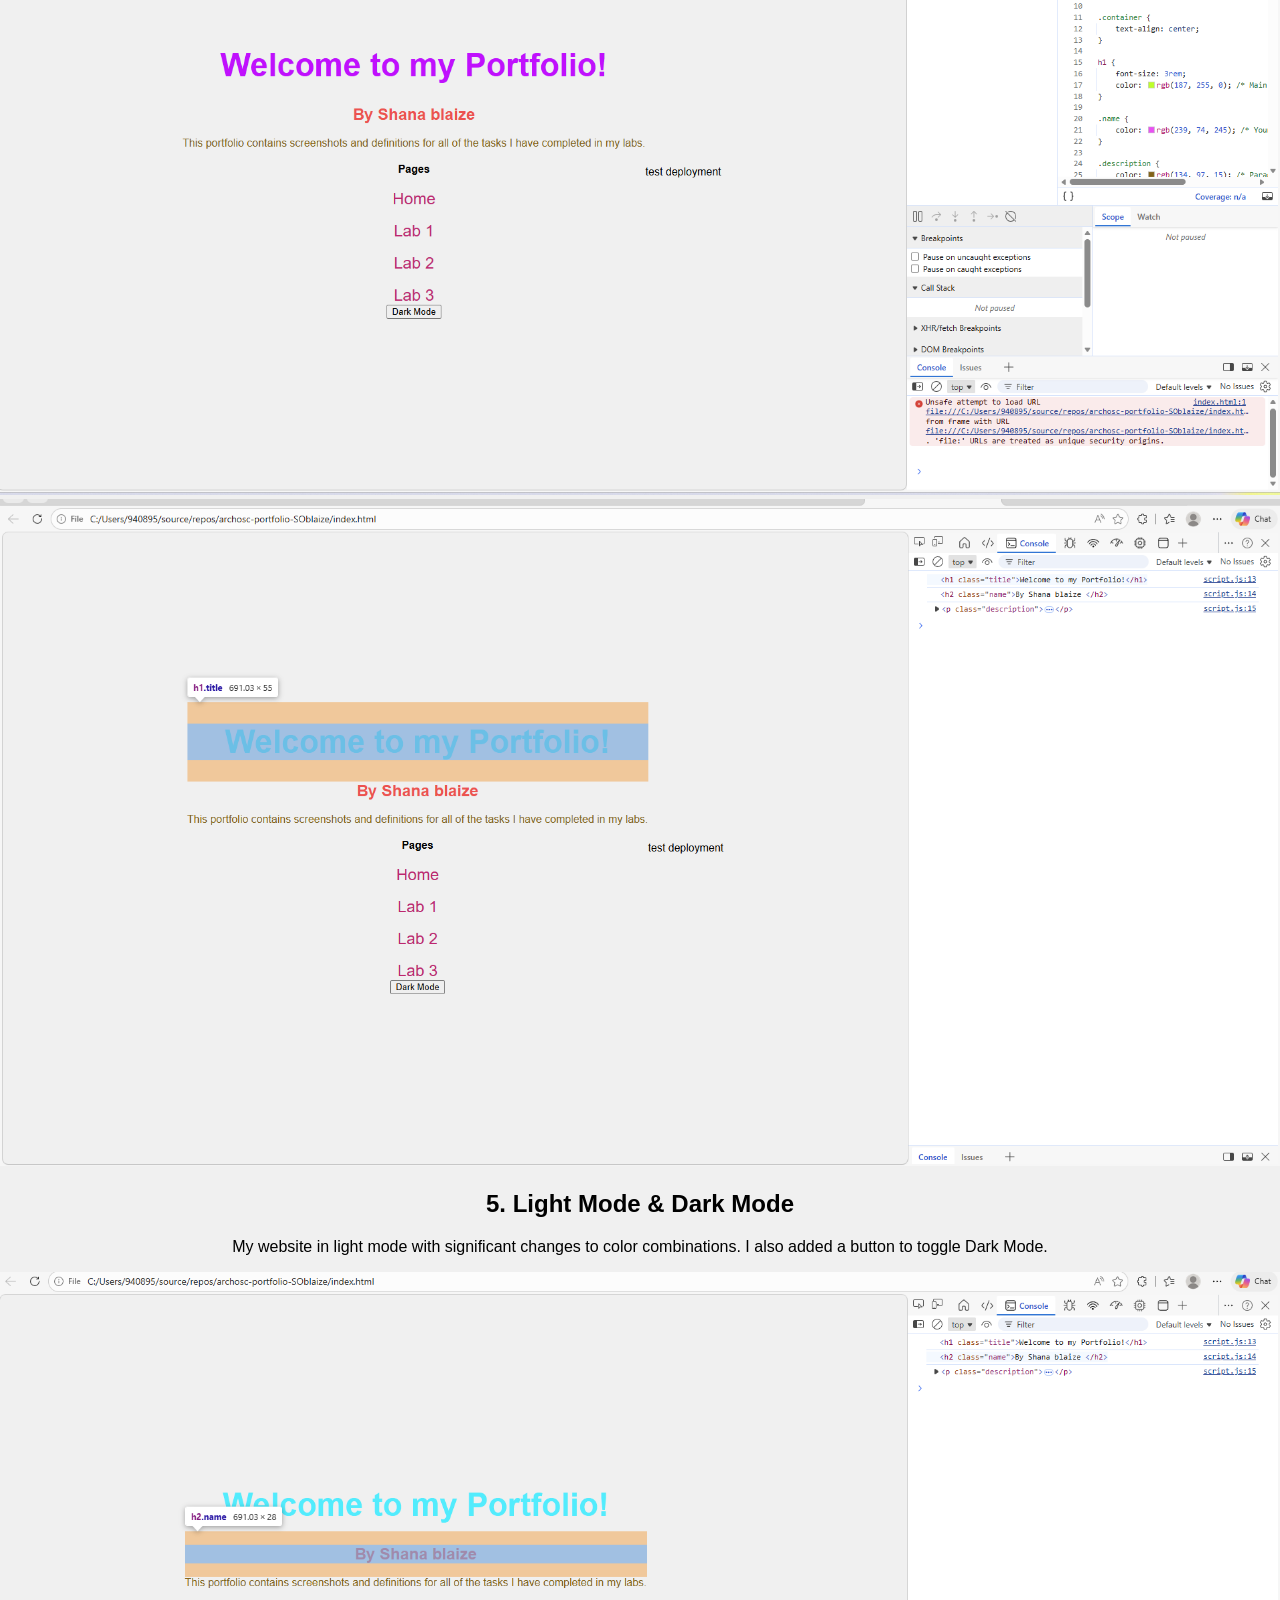
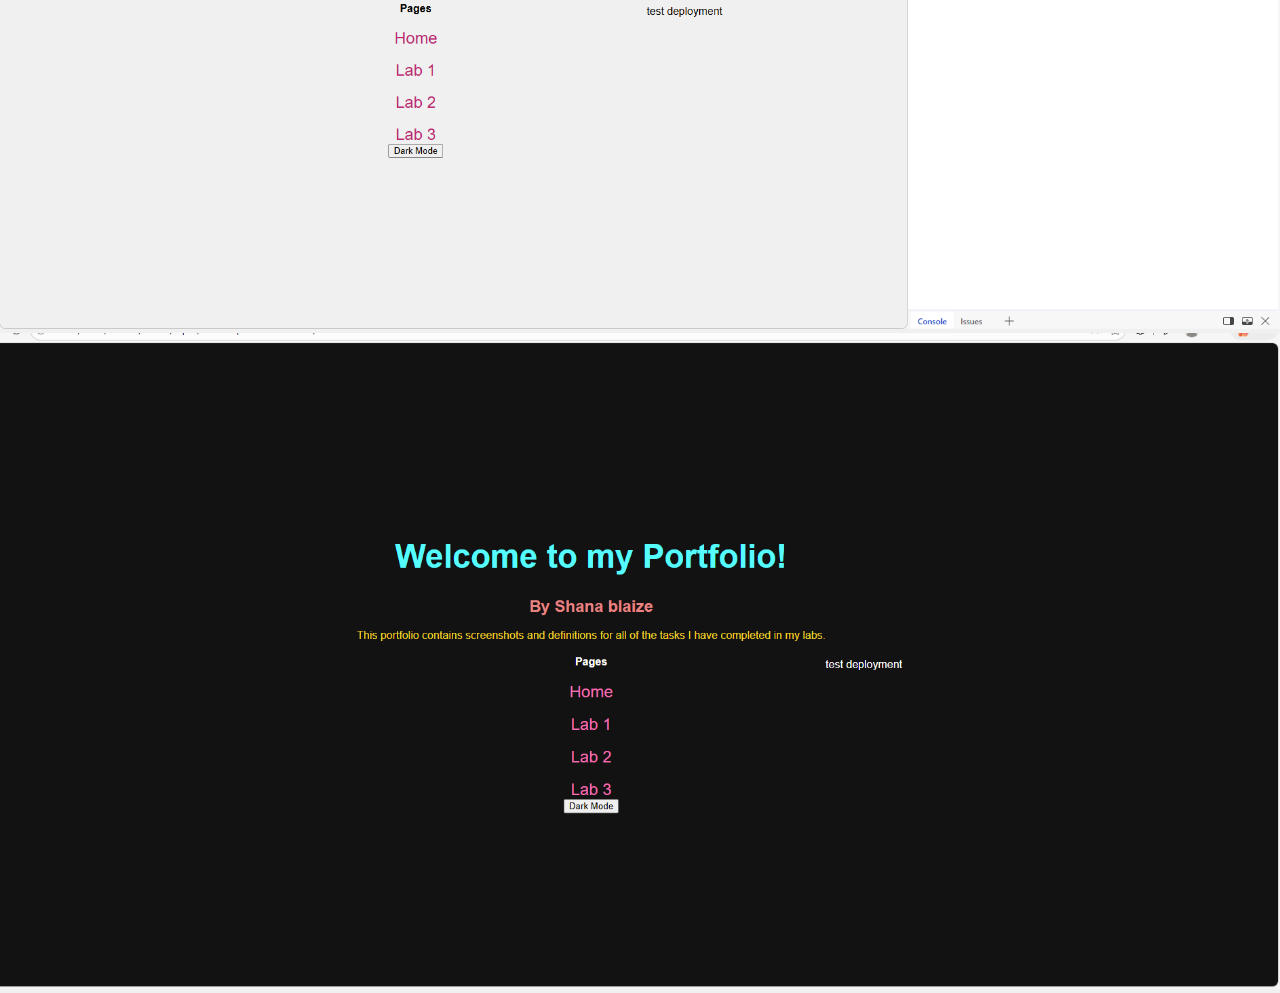
<file: Github3.html>
<!DOCTYPE html>
<html lang="en">
<head>
<meta charset="UTF-8">
<meta name="viewport" content="width=device-width, initial-scale=1.0">
<title>HTML/CSS/JS Lab</title>
<link rel="stylesheet" href="styles.css">
</head>
<body>
<div class="container">
<nav class="navbar">
<a href="index.html">Home</a>
<a href="Github1.html">GitHub Lab 1</a>
<a href="Github2.html">GitHub Lab 2</a>
<a href="Github3.html">HTML/CSS/JS Lab</a>
<a href="lab2.html">VM Lab</a>
<a href="os-scheduling.html">OS Scheduling</a>
<a href="os-memory.html">OS Memory</a>
<a href="resource-allocation.html">Resource Allocation</a>
</nav>

<h1>HTML, CSS & JavaScript Lab</h1>

<h2>1. Original Website</h2>
<p>This is my original website created during the lab.</p>
<img src="pictures/1_4.png" alt="Original Website" style="max-width:100%;">

<h2>2. Changed Color Combinations</h2>
<p>I changed the color combinations for my website.</p>
<img src="pictures/2_4.png" alt="Changed Colors" style="max-width:100%;">

<h2>3. Adding GitHub Pages</h2>
<p>I added the Github.html pages to my lab.</p>
<img src="pictures/3_4.png" alt="GitHub Pages Added" style="max-width:100%;">

<h2>4. JavaScript Console Logging</h2>
<p>After adding the line const myName = document.querySelector(".name"), I added another variable to access my description class. I then used console.log() to confirm my classes were being picked up properly by opening the developer console with F12.</p>
<img src="pictures/4_4.png" alt="Console Logging" style="max-width:100%;">
<img src="pictures/5_4.png" alt="Developer Console" style="max-width:100%;">

<h2>5. Light Mode & Dark Mode</h2>
<p>My website in light mode with significant changes to color combinations. I also added a button to toggle Dark Mode.</p>
<img src="pictures/6_4.png" alt="Light Mode" style="max-width:100%;">
<img src="pictures/7_4.png" alt="Dark Mode Toggle" style="max-width:100%;">

</div>
<script src="script.js"></script>
</body>
</html>
</file>
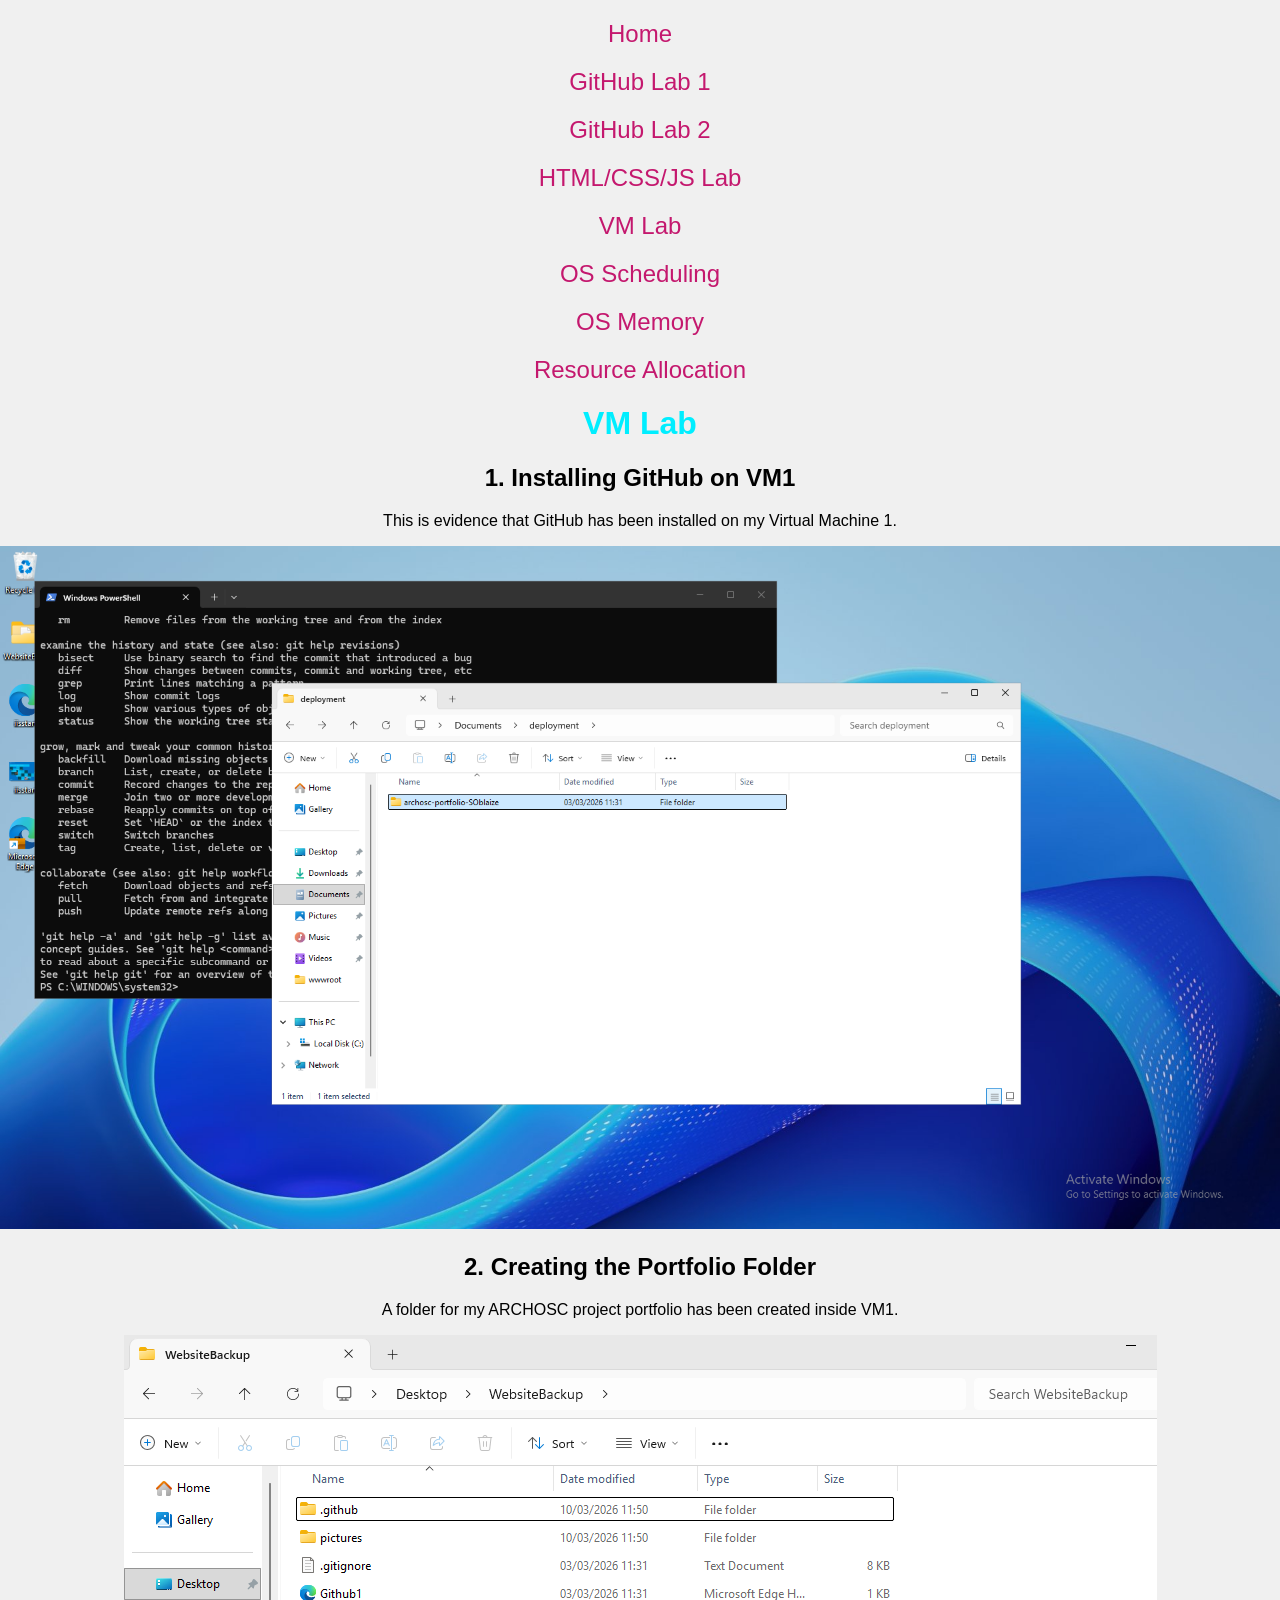
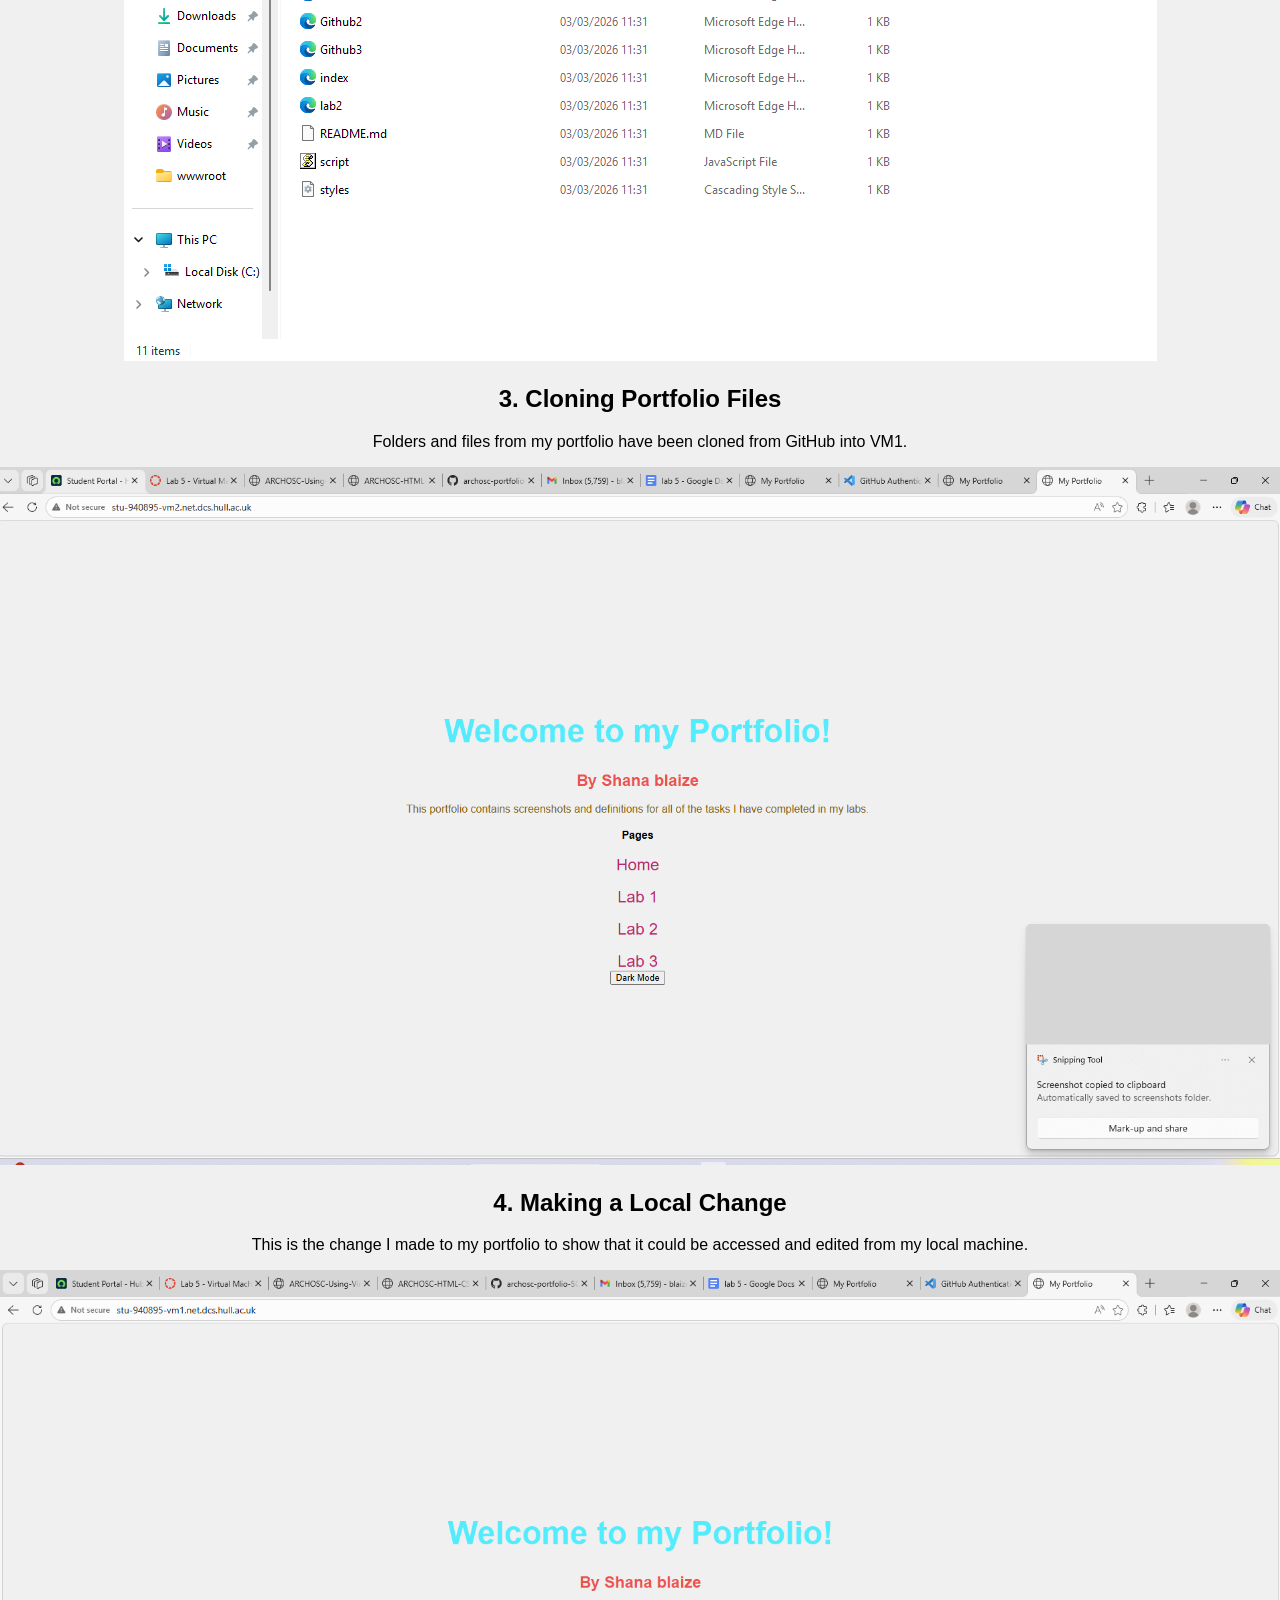
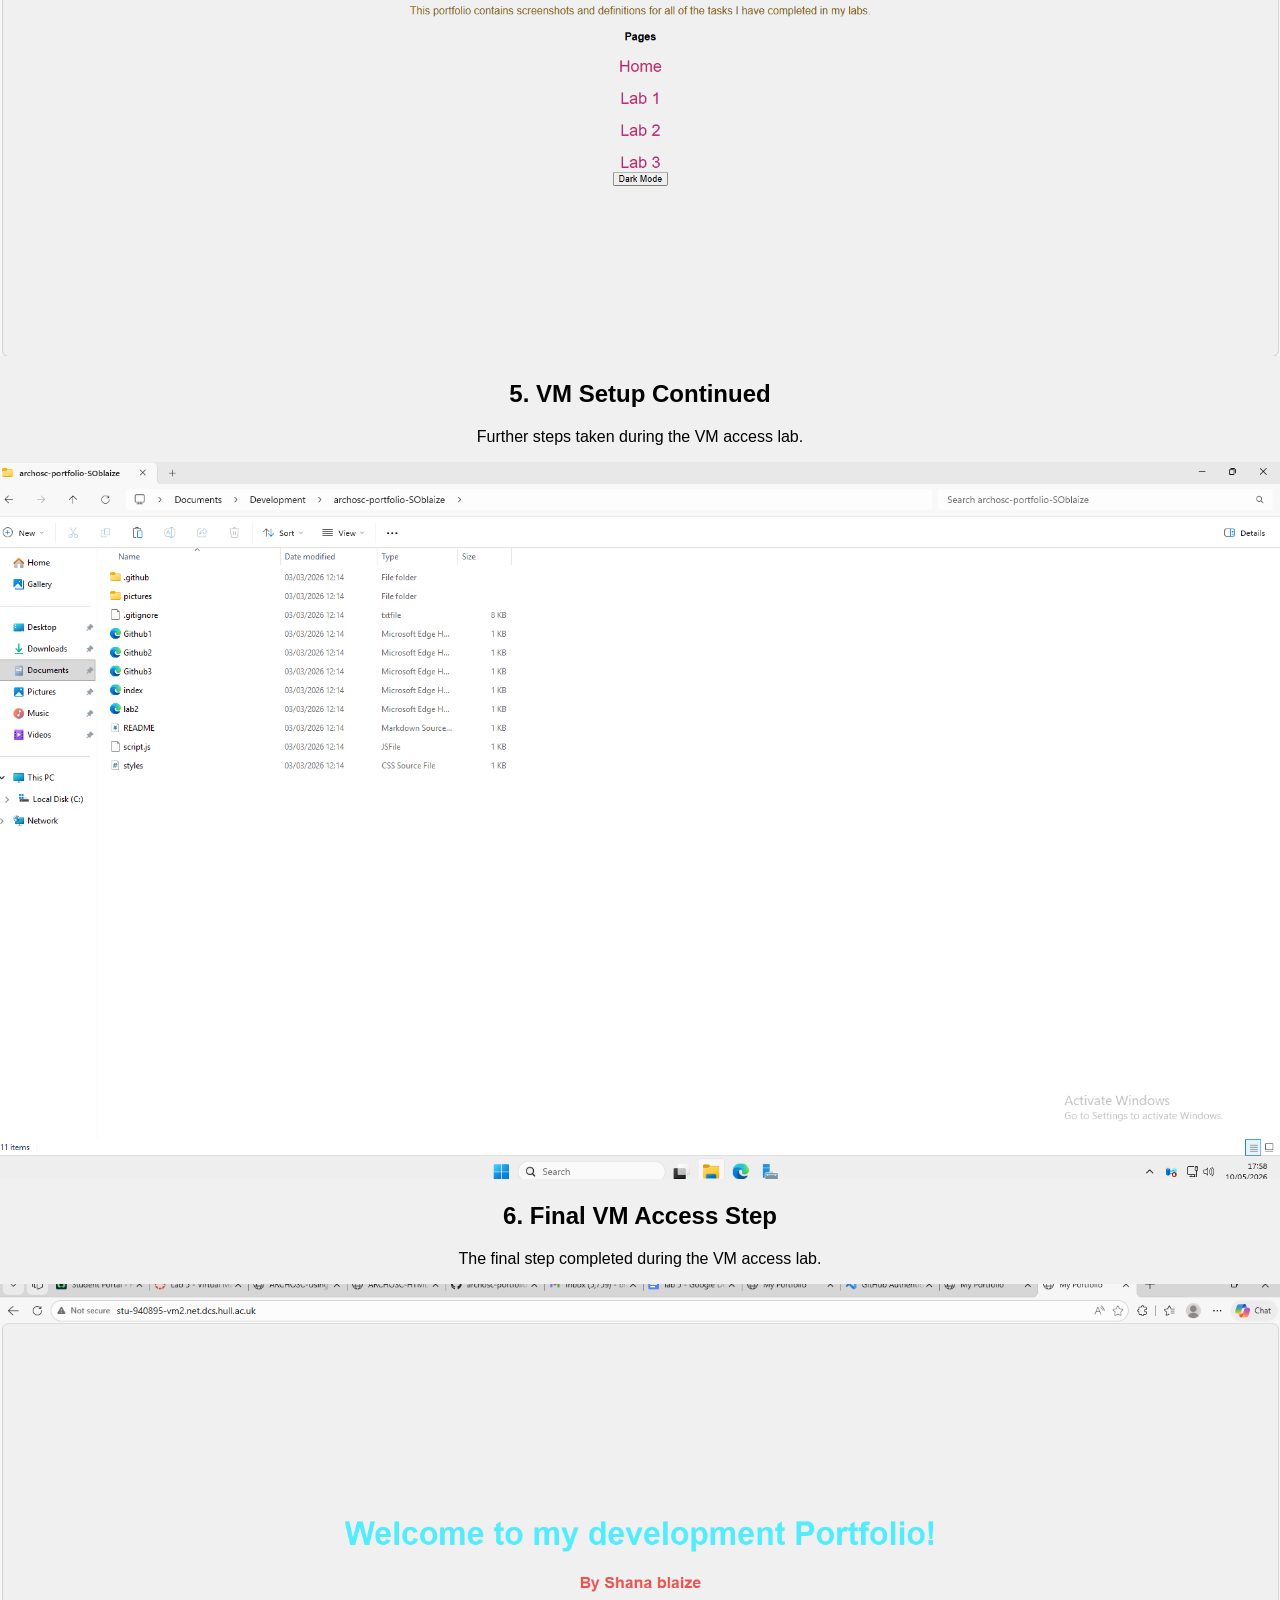
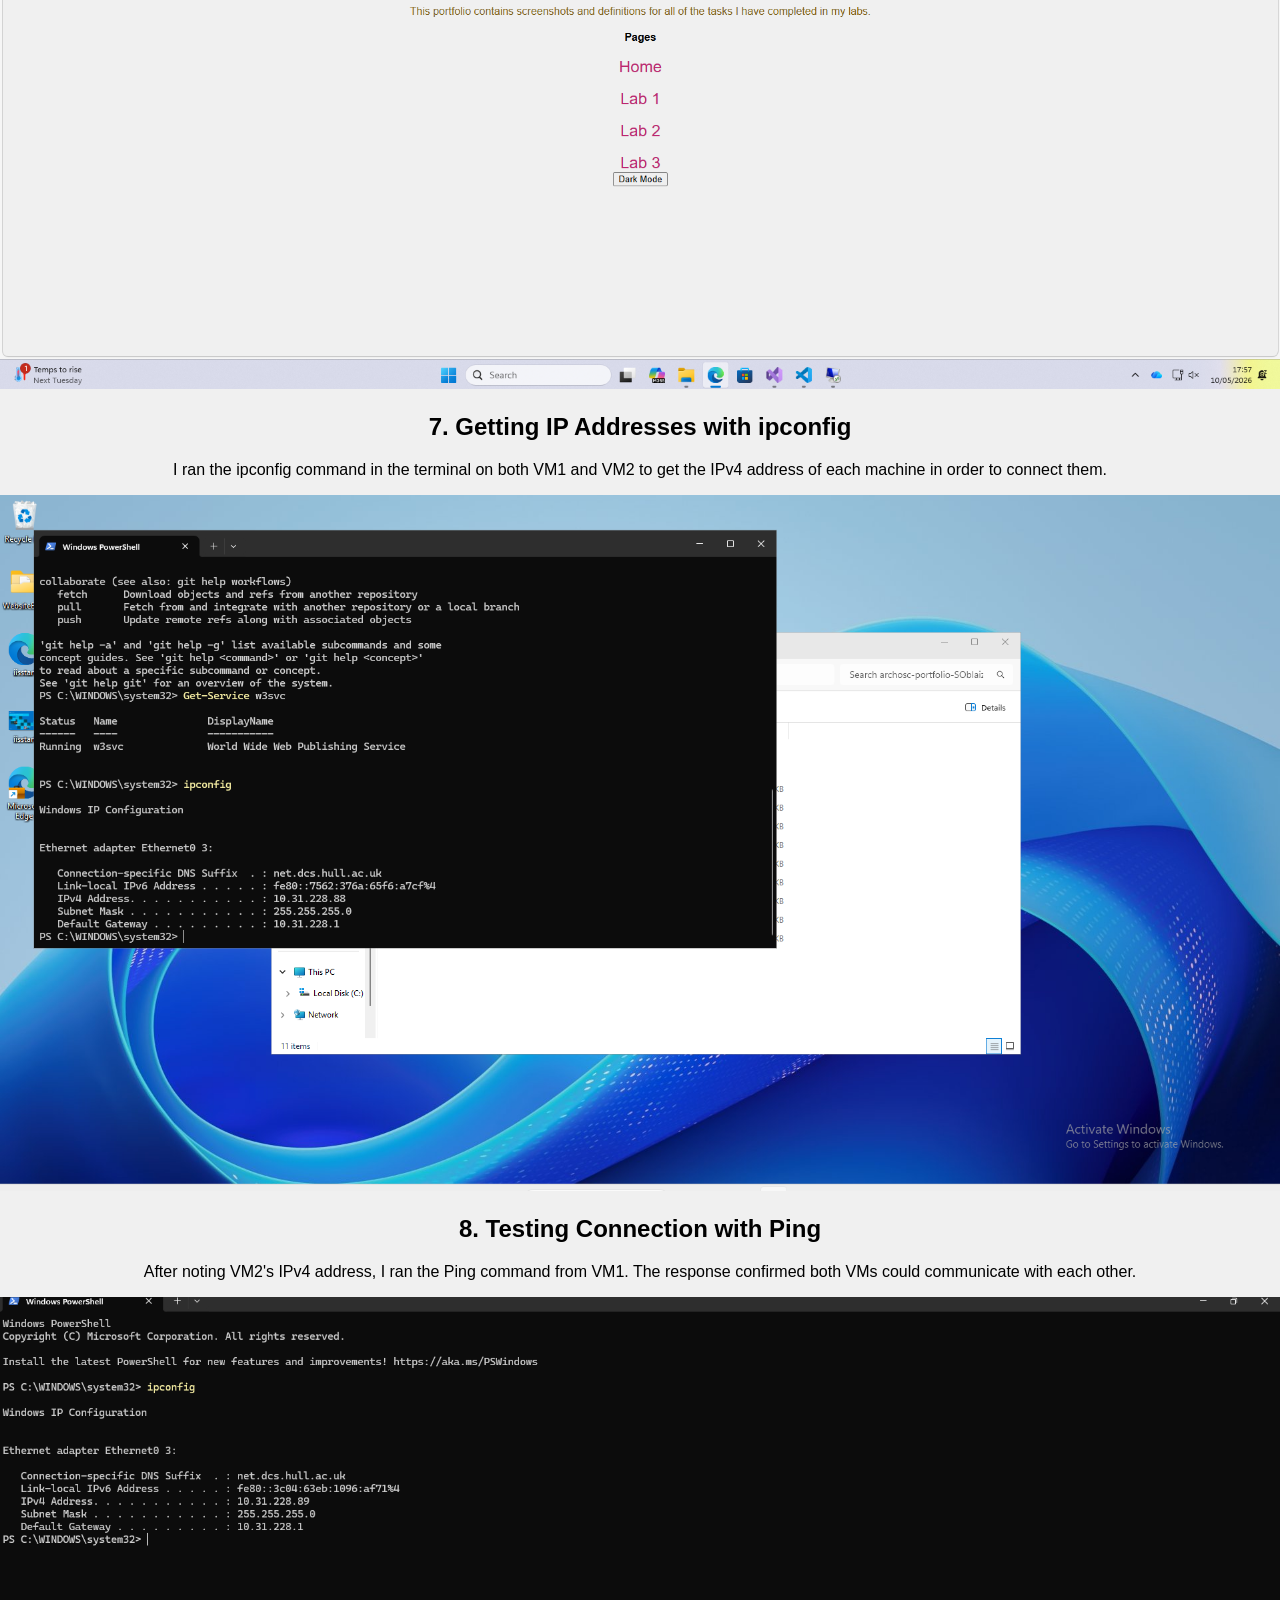
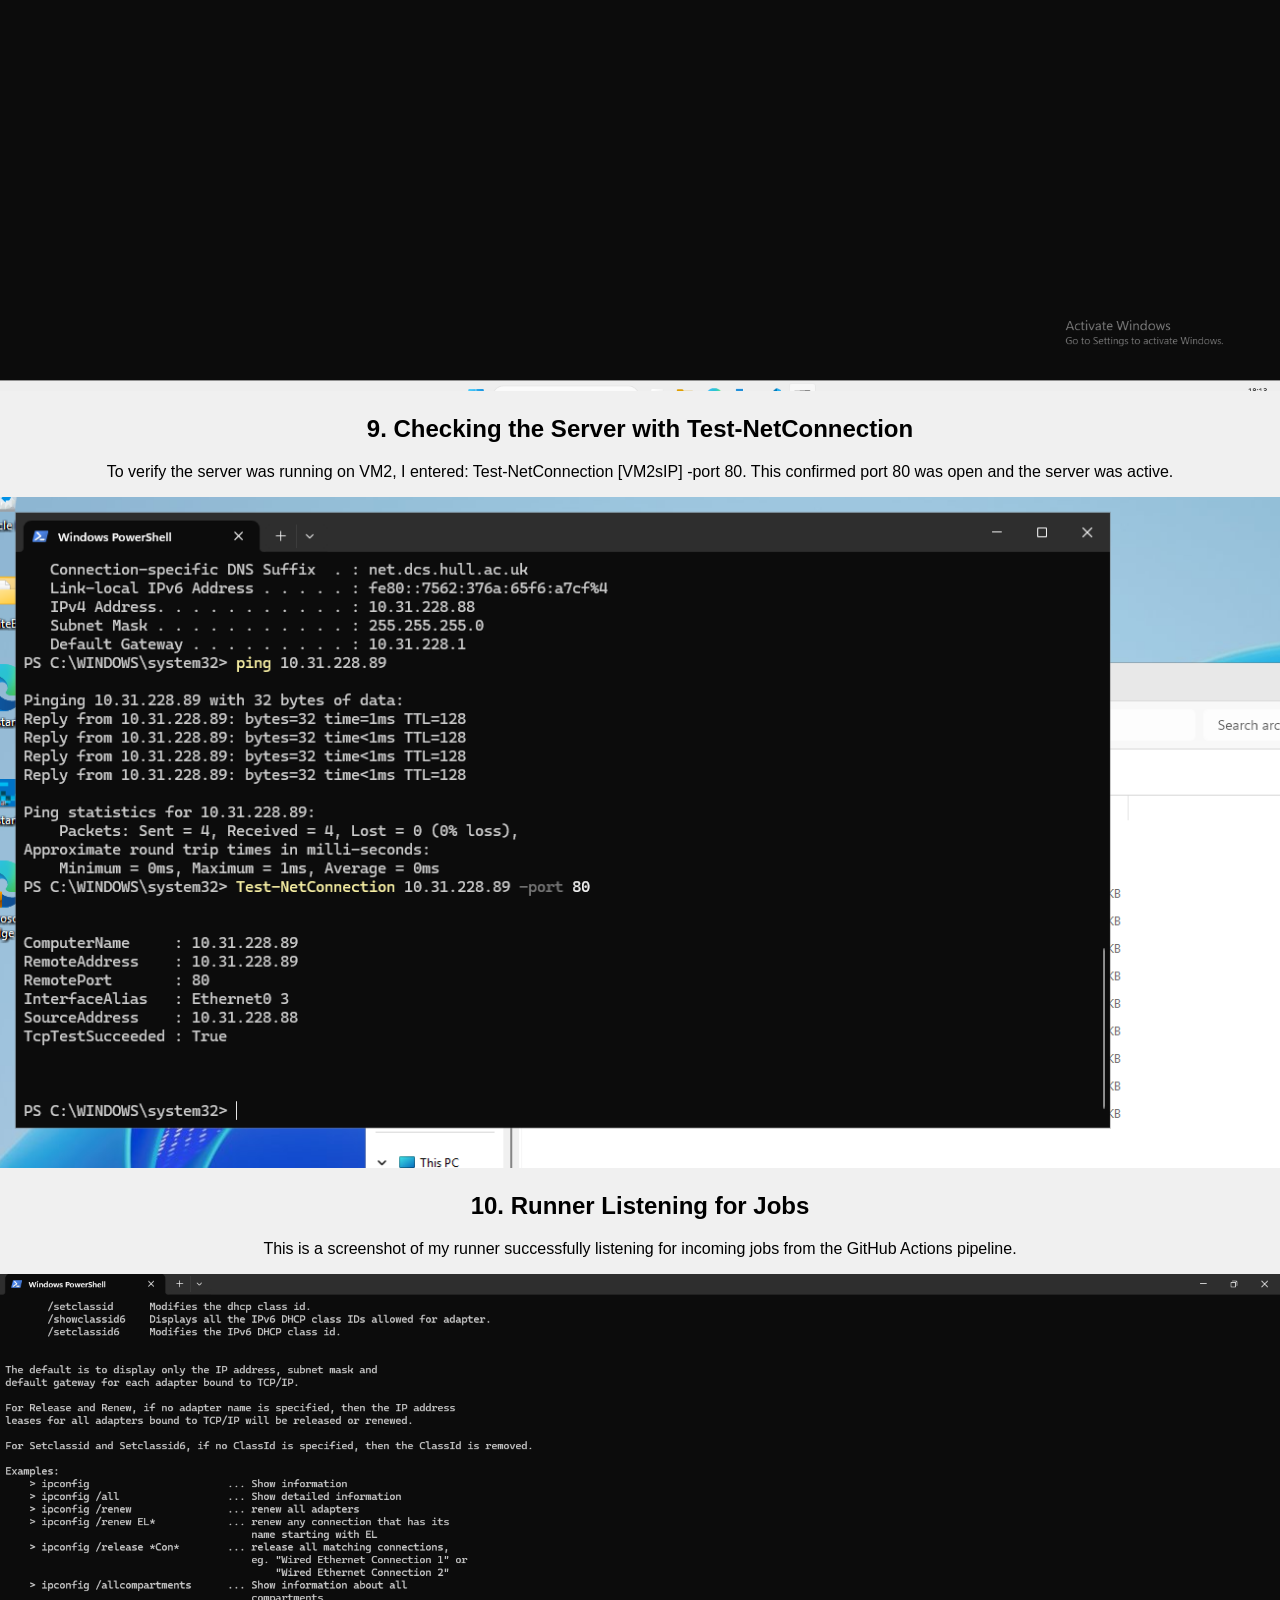
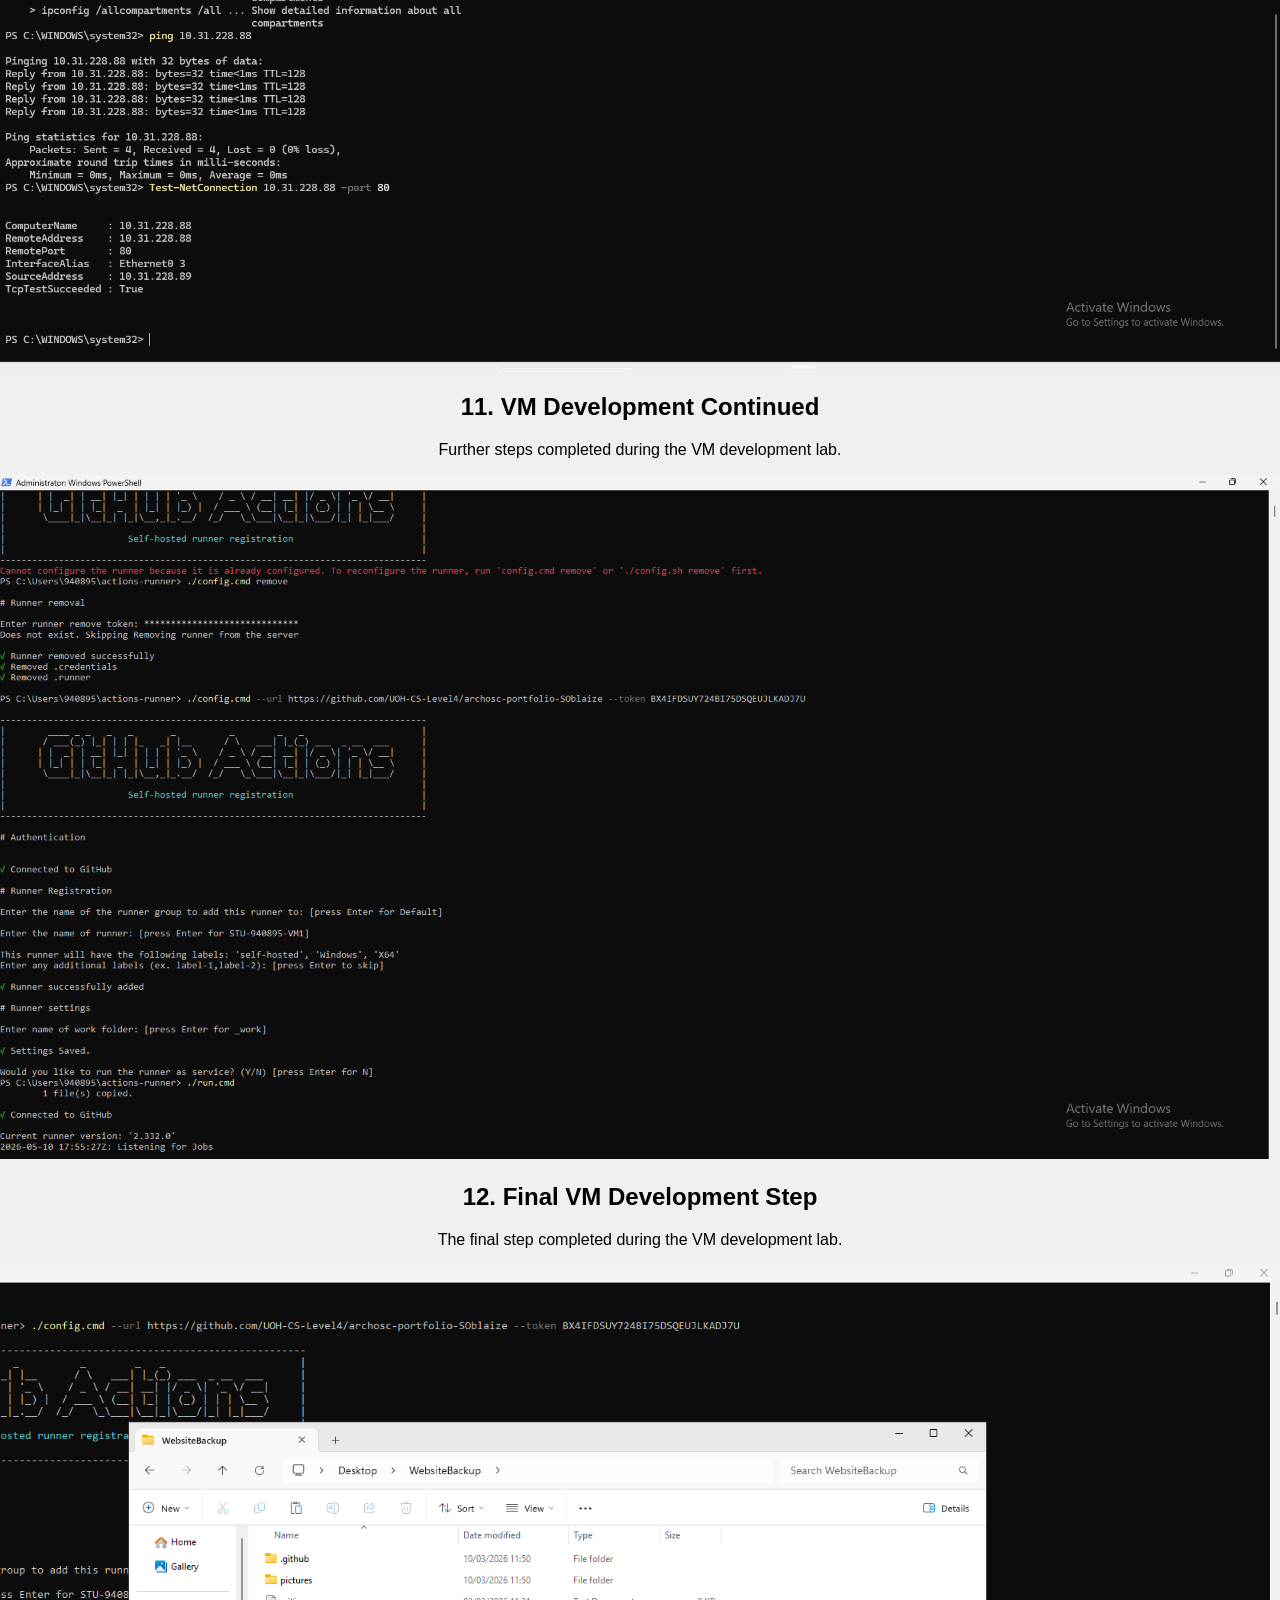
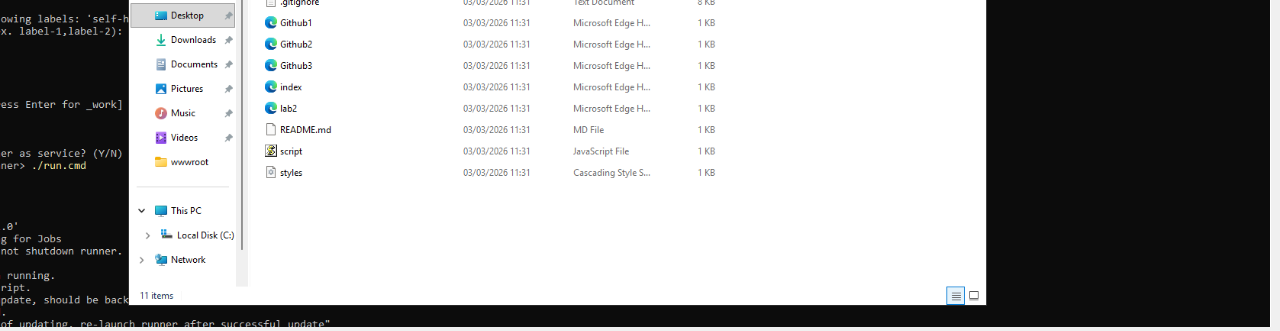
<file: lab2.html>
<!DOCTYPE html>
<html lang="en">
<head>
<meta charset="UTF-8">
<meta name="viewport" content="width=device-width, initial-scale=1.0">
<title>VM Lab</title>
<link rel="stylesheet" href="styles.css">
</head>
<body>
<div class="container">
<nav class="navbar">
<a href="index.html">Home</a>
<a href="Github1.html">GitHub Lab 1</a>
<a href="Github2.html">GitHub Lab 2</a>
<a href="Github3.html">HTML/CSS/JS Lab</a>
<a href="lab2.html">VM Lab</a>
<a href="os-scheduling.html">OS Scheduling</a>
<a href="os-memory.html">OS Memory</a>
<a href="resource-allocation.html">Resource Allocation</a>
</nav>

<h1>VM Lab</h1>

<h2>1. Installing GitHub on VM1</h2>
<p>This is evidence that GitHub has been installed on my Virtual Machine 1.</p>
<img src="pictures/1_5.png" alt="Screenshot 1" style="max-width:100%;">

<h2>2. Creating the Portfolio Folder</h2>
<p>A folder for my ARCHOSC project portfolio has been created inside VM1.</p>
<img src="pictures/2_5.png" alt="Screenshot 2" style="max-width:100%;">

<h2>3. Cloning Portfolio Files</h2>
<p>Folders and files from my portfolio have been cloned from GitHub into VM1.</p>
<img src="pictures/3_5.png" alt="Screenshot 3" style="max-width:100%;">

<h2>4. Making a Local Change</h2>
<p>This is the change I made to my portfolio to show that it could be accessed and edited from my local machine.</p>
<img src="pictures/4_5.png" alt="Screenshot 4" style="max-width:100%;">

<h2>5. VM Setup Continued</h2>
<p>Further steps taken during the VM access lab.</p>
<img src="pictures/5_5.png" alt="Screenshot 5" style="max-width:100%;">

<h2>6. Final VM Access Step</h2>
<p>The final step completed during the VM access lab.</p>
<img src="pictures/6_5.png" alt="Screenshot 6" style="max-width:100%;">

<h2>7. Getting IP Addresses with ipconfig</h2>
<p>I ran the ipconfig command in the terminal on both VM1 and VM2 to get the IPv4 address of each machine in order to connect them.</p>
<img src="pictures/1_6.png" alt="Screenshot 7" style="max-width:100%;">

<h2>8. Testing Connection with Ping</h2>
<p>After noting VM2's IPv4 address, I ran the Ping command from VM1. The response confirmed both VMs could communicate with each other.</p>
<img src="pictures/2_6.png" alt="Screenshot 8" style="max-width:100%;">

<h2>9. Checking the Server with Test-NetConnection</h2>
<p>To verify the server was running on VM2, I entered: Test-NetConnection [VM2sIP] -port 80. This confirmed port 80 was open and the server was active.</p>
<img src="pictures/3_6.png" alt="Screenshot 9" style="max-width:100%;">

<h2>10. Runner Listening for Jobs</h2>
<p>This is a screenshot of my runner successfully listening for incoming jobs from the GitHub Actions pipeline.</p>
<img src="pictures/4_6.png" alt="Screenshot 10" style="max-width:100%;">

<h2>11. VM Development Continued</h2>
<p>Further steps completed during the VM development lab.</p>
<img src="pictures/5_6.png" alt="Screenshot 11" style="max-width:100%;">

<h2>12. Final VM Development Step</h2>
<p>The final step completed during the VM development lab.</p>
<img src="pictures/6_6.png" alt="Screenshot 12" style="max-width:100%;">

</div>
<script src="script.js"></script>
</body>
</html>
</file>
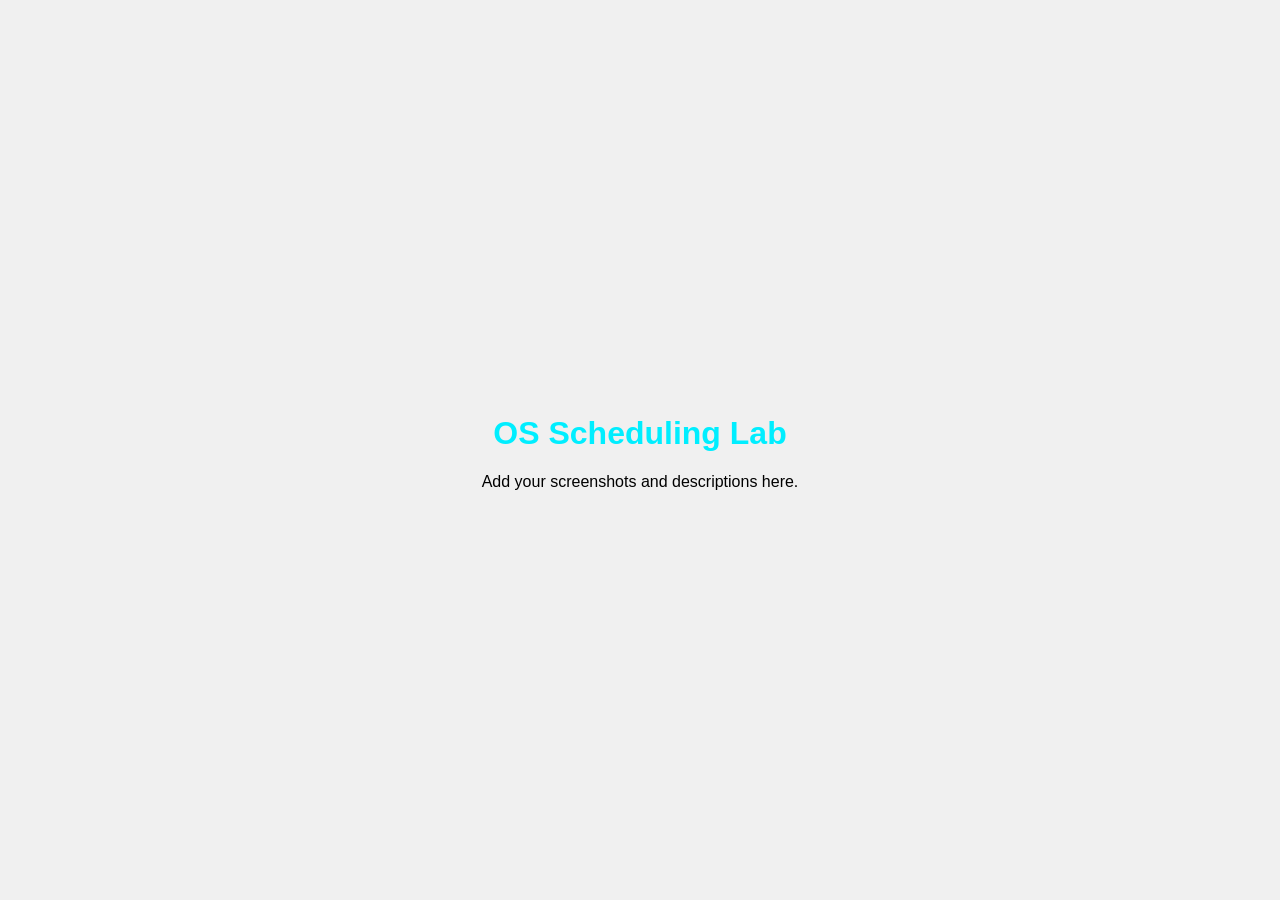
<file: OS-Sceduling.html>
<!DOCTYPE html>
<html lang="en">
<head>
<meta charset="UTF-8">
<meta name="viewport" content="width=device-width, initial-scale=1.0">
<title>OS Scheduling</title>
<link rel="stylesheet" href="styles.css">
</head>
<body>
<div class="container">
<h1>OS Scheduling Lab</h1>
<p>Add your screenshots and descriptions here.</p>
</div>
<script src="script.js"></script>
</body>
</html>
</file>
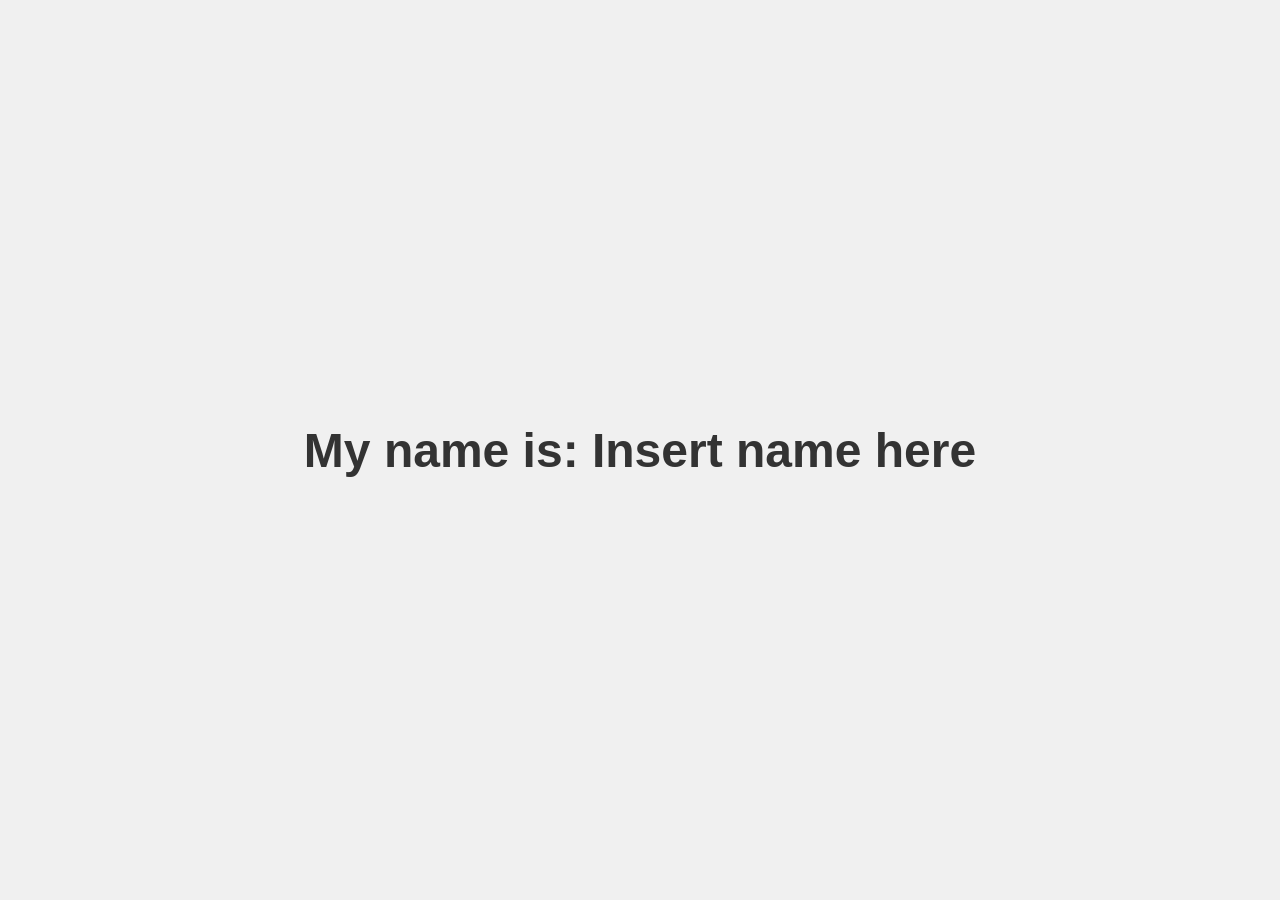
<file: random.html>
<!DOCTYPE html>
<html lang="en">
<head>
    <meta charset="UTF-8">
    <meta name="viewport" content="width=device-width, initial-scale=1.0">
    <title>Centered Name</title>
    <style>
        body {
            display: flex;
            justify-content: center;
            align-items: center;
            height: 100vh;
            margin: 0;
            font-family: Arial, sans-serif;
            background-color: #f0f0f0;
        }
        h1 {
            font-size: 3rem;
            color: #333;
        }
    </style>
</head>
<body>
    <h1>My name is: Insert name here</h1>
</body>
</html>
</file>
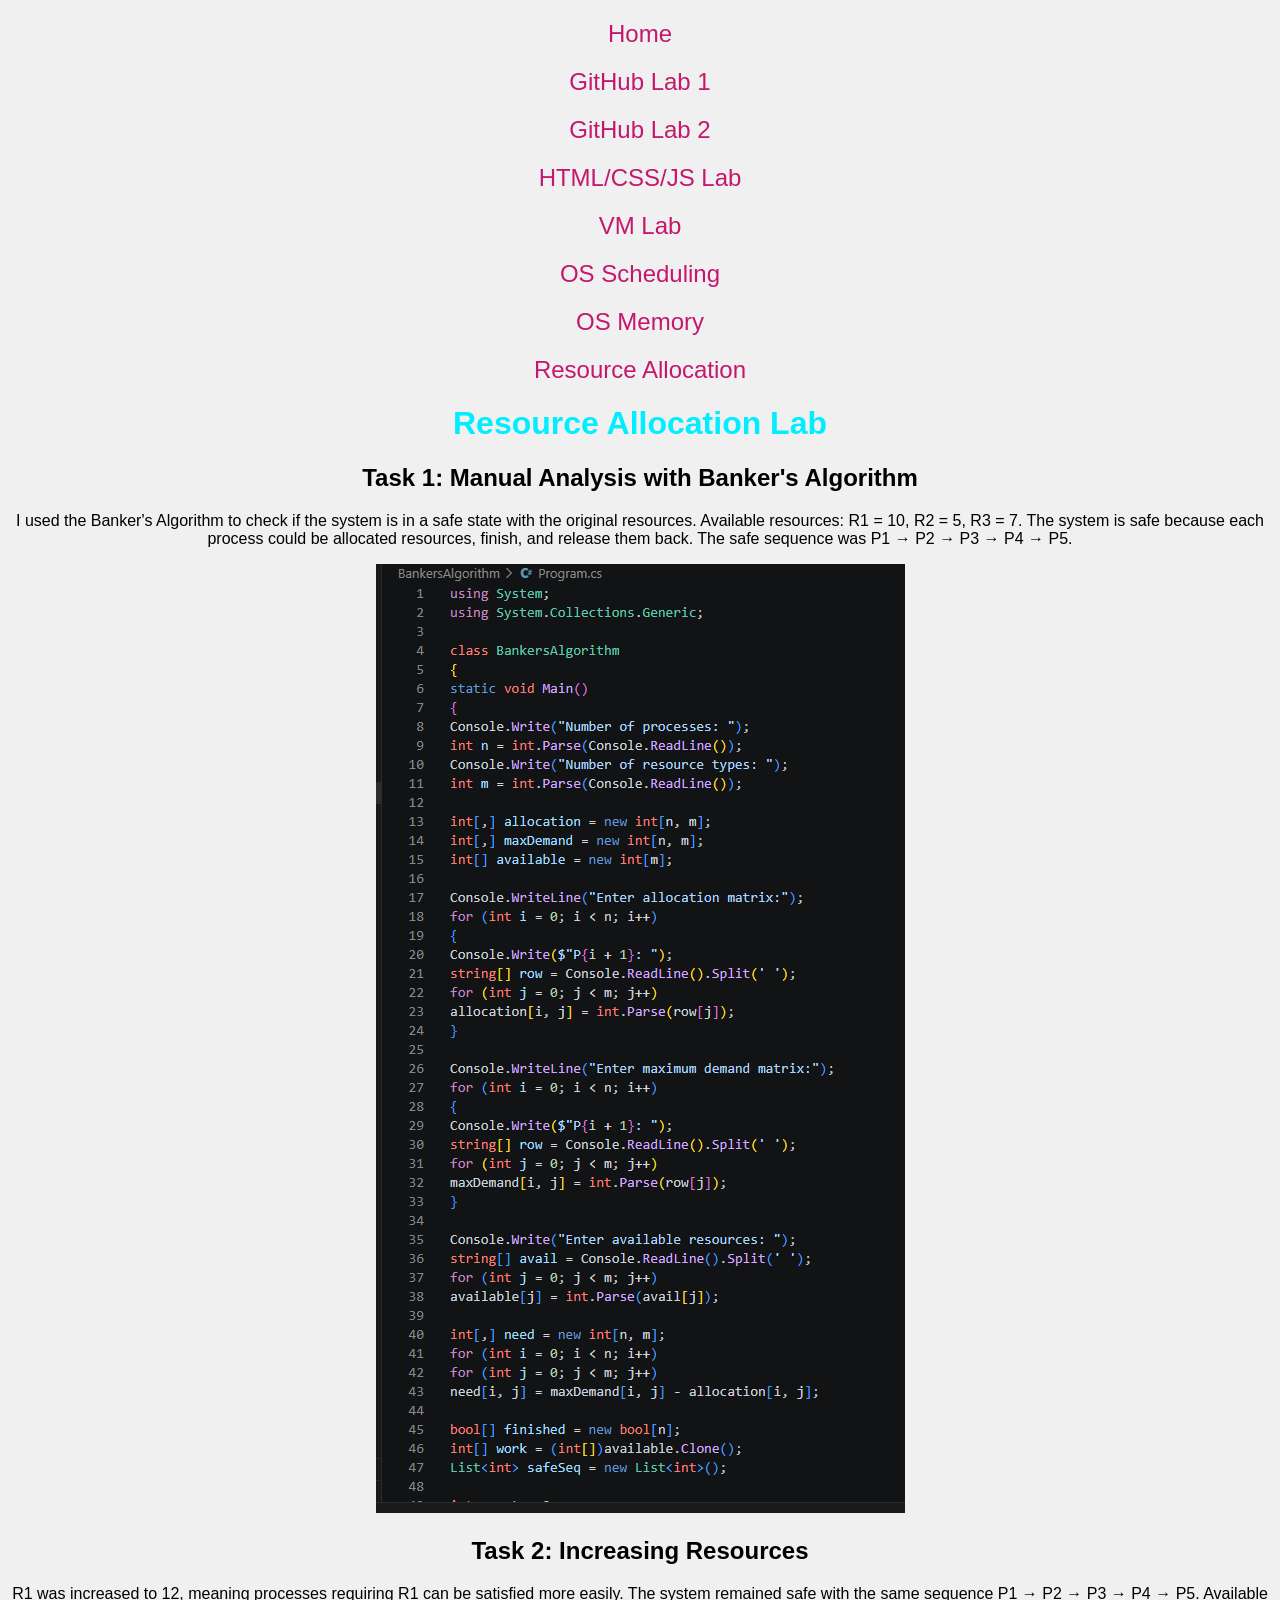
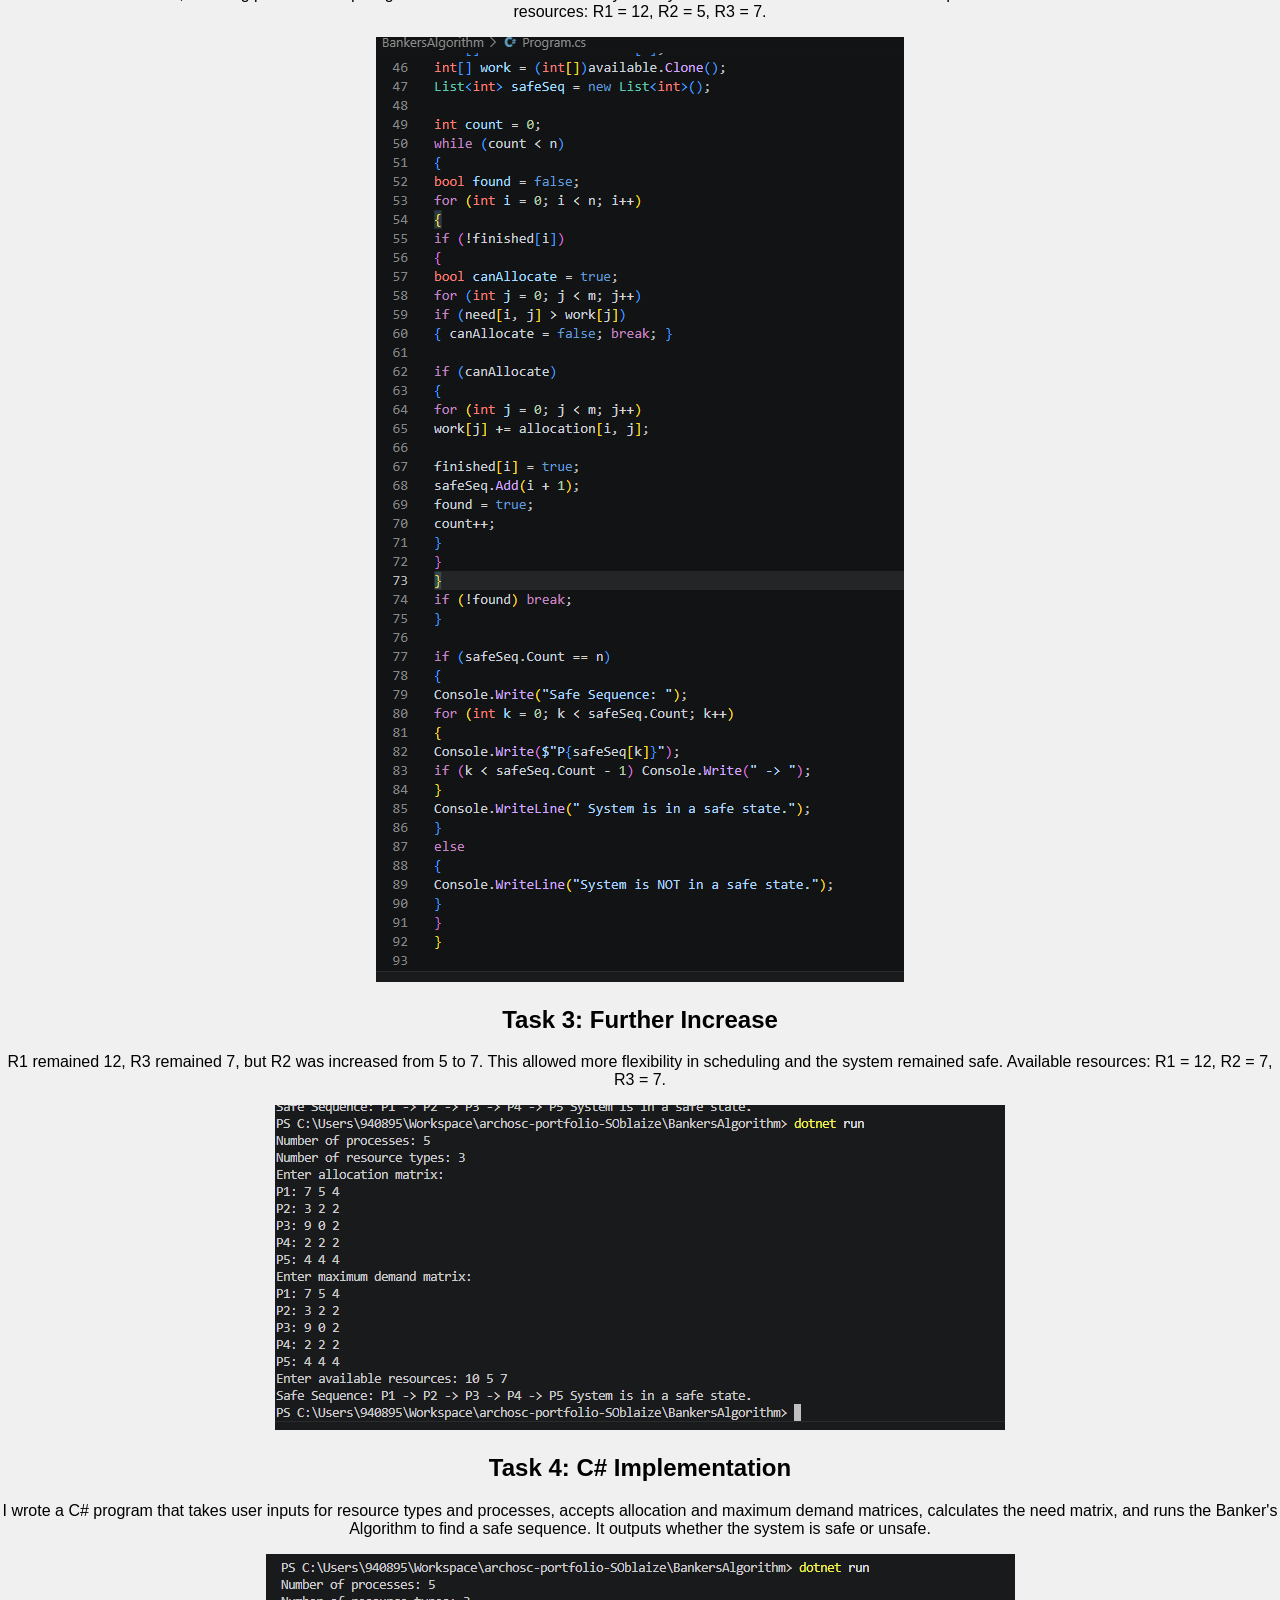
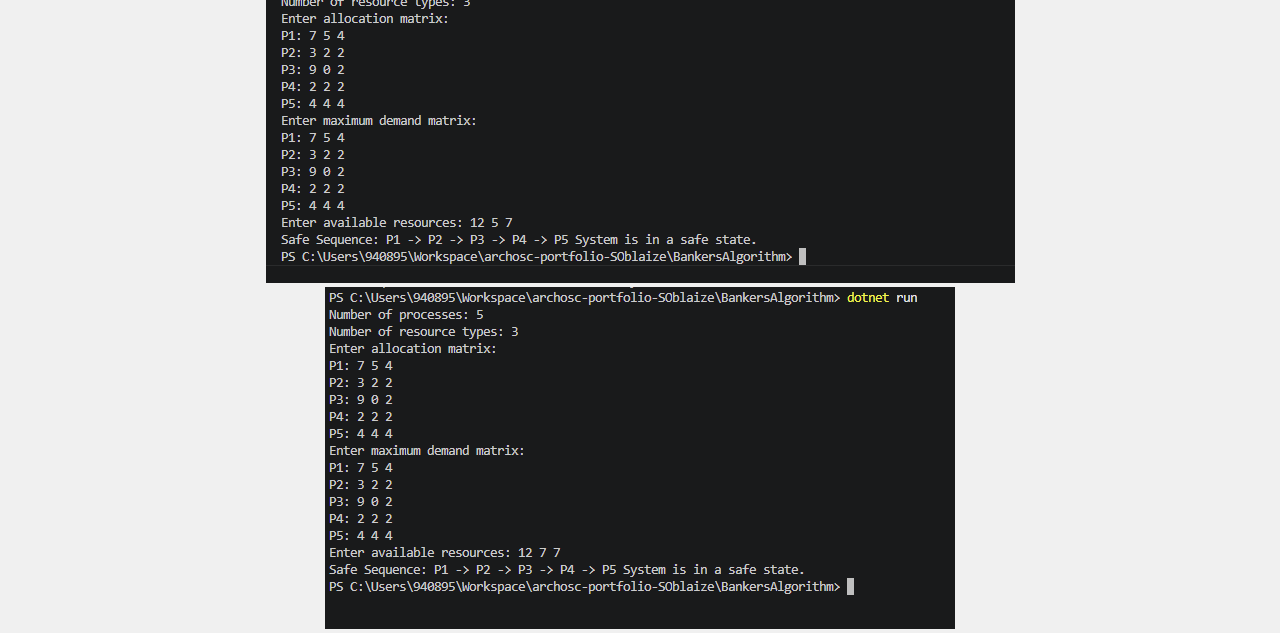
<file: resource-allocation.html>
<!DOCTYPE html>
<html lang="en">
<head>
<meta charset="UTF-8">
<meta name="viewport" content="width=device-width, initial-scale=1.0">
<title>Resource Allocation</title>
<link rel="stylesheet" href="styles.css">
</head>
<body>
<div class="container">
<nav class="navbar">
<a href="index.html">Home</a>
<a href="Github1.html">GitHub Lab 1</a>
<a href="Github2.html">GitHub Lab 2</a>
<a href="Github3.html">HTML/CSS/JS Lab</a>
<a href="lab2.html">VM Lab</a>
<a href="os-scheduling.html">OS Scheduling</a>
<a href="os-memory.html">OS Memory</a>
<a href="resource-allocation.html">Resource Allocation</a>
</nav>

<h1>Resource Allocation Lab</h1>

<h2>Task 1: Manual Analysis with Banker's Algorithm</h2>
<p>I used the Banker's Algorithm to check if the system is in a safe state with the original resources. Available resources: R1 = 10, R2 = 5, R3 = 7. The system is safe because each process could be allocated resources, finish, and release them back. The safe sequence was P1 → P2 → P3 → P4 → P5.</p>
<img src="pictures/1_10.png" alt="Task 1 Banker's Algorithm" style="max-width:100%;">

<h2>Task 2: Increasing Resources</h2>
<p>R1 was increased to 12, meaning processes requiring R1 can be satisfied more easily. The system remained safe with the same sequence P1 → P2 → P3 → P4 → P5. Available resources: R1 = 12, R2 = 5, R3 = 7.</p>
<img src="pictures/2_10.png" alt="Task 2 Increased Resources" style="max-width:100%;">

<h2>Task 3: Further Increase</h2>
<p>R1 remained 12, R3 remained 7, but R2 was increased from 5 to 7. This allowed more flexibility in scheduling and the system remained safe. Available resources: R1 = 12, R2 = 7, R3 = 7.</p>
<img src="pictures/3_10.png" alt="Task 3 Further Increase" style="max-width:100%;">

<h2>Task 4: C# Implementation</h2>
<p>I wrote a C# program that takes user inputs for resource types and processes, accepts allocation and maximum demand matrices, calculates the need matrix, and runs the Banker's Algorithm to find a safe sequence. It outputs whether the system is safe or unsafe.</p>
<img src="pictures/4_10.png" alt="Task 4 C# Program" style="max-width:100%;">
<img src="pictures/5_10.png" alt="Task 4 Program Output" style="max-width:100%;">

</div>
<script src="script.js"></script>
</body>
</html>
</file>
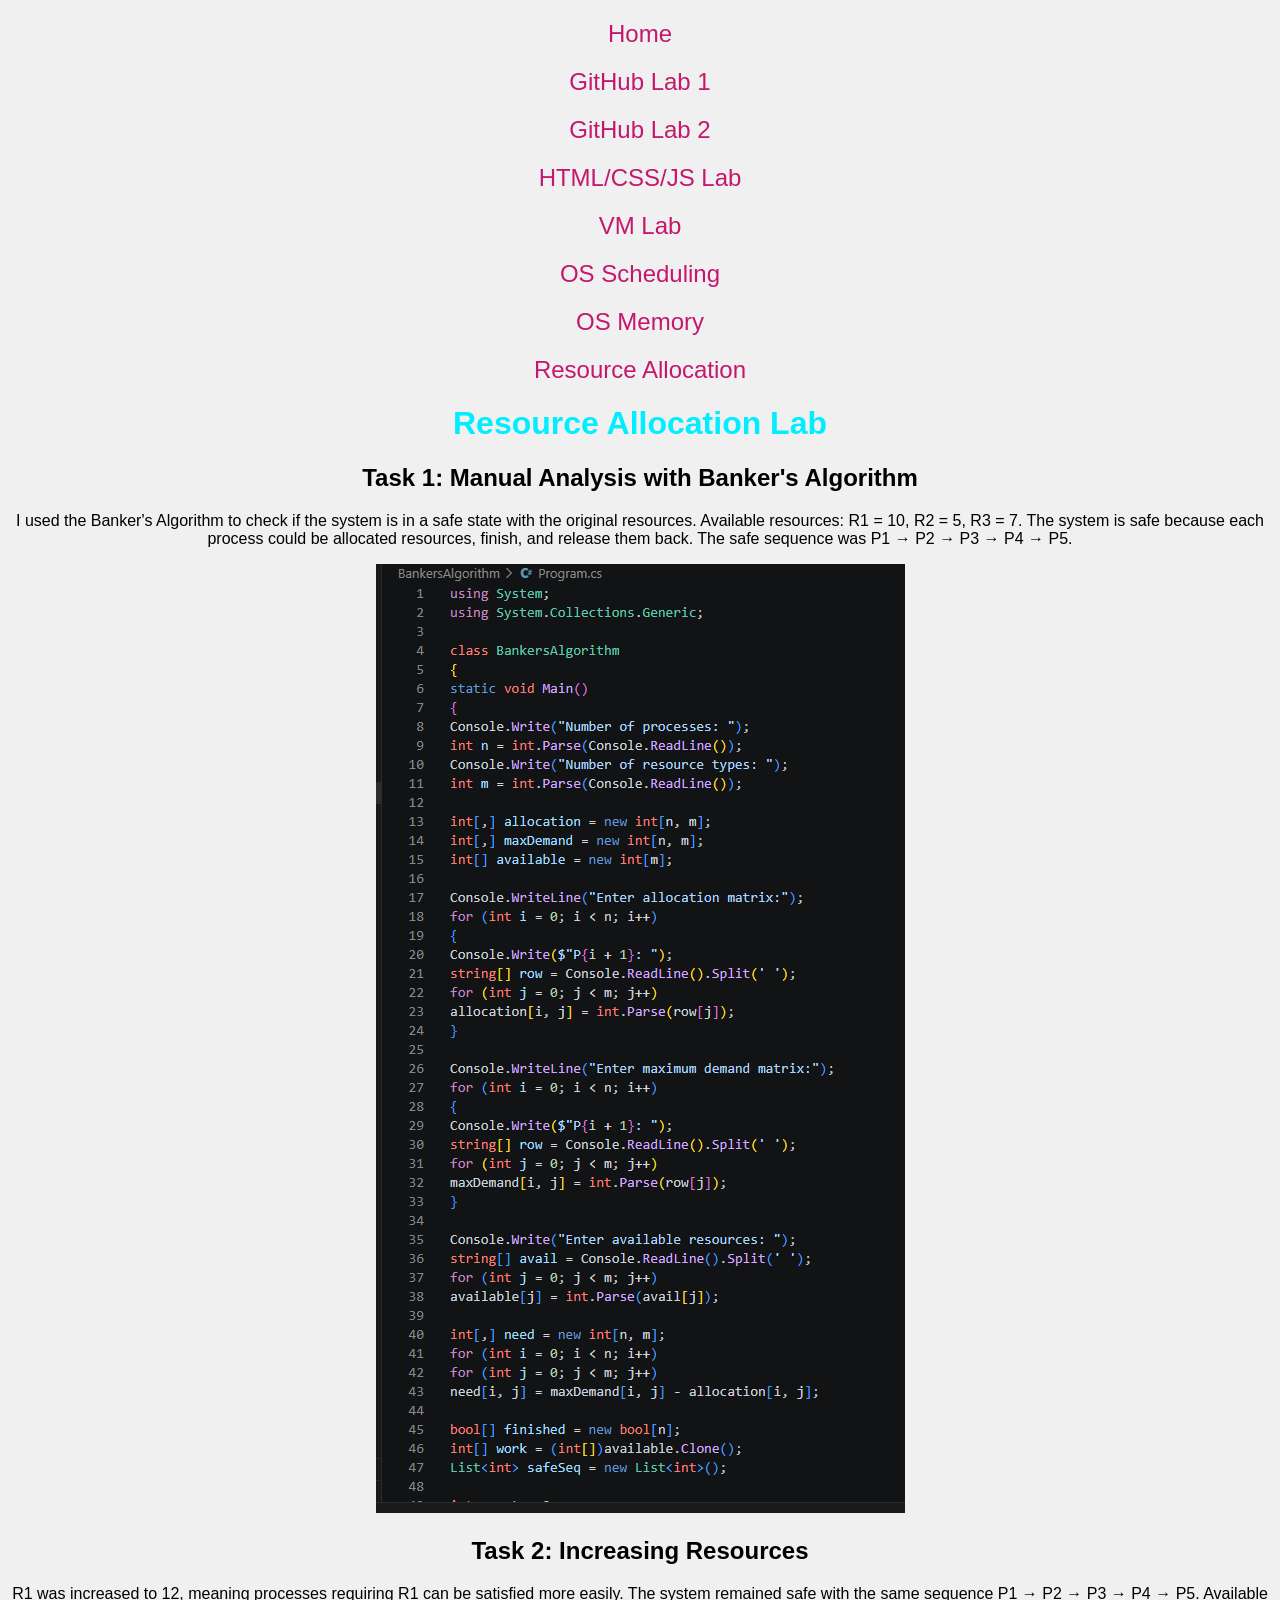
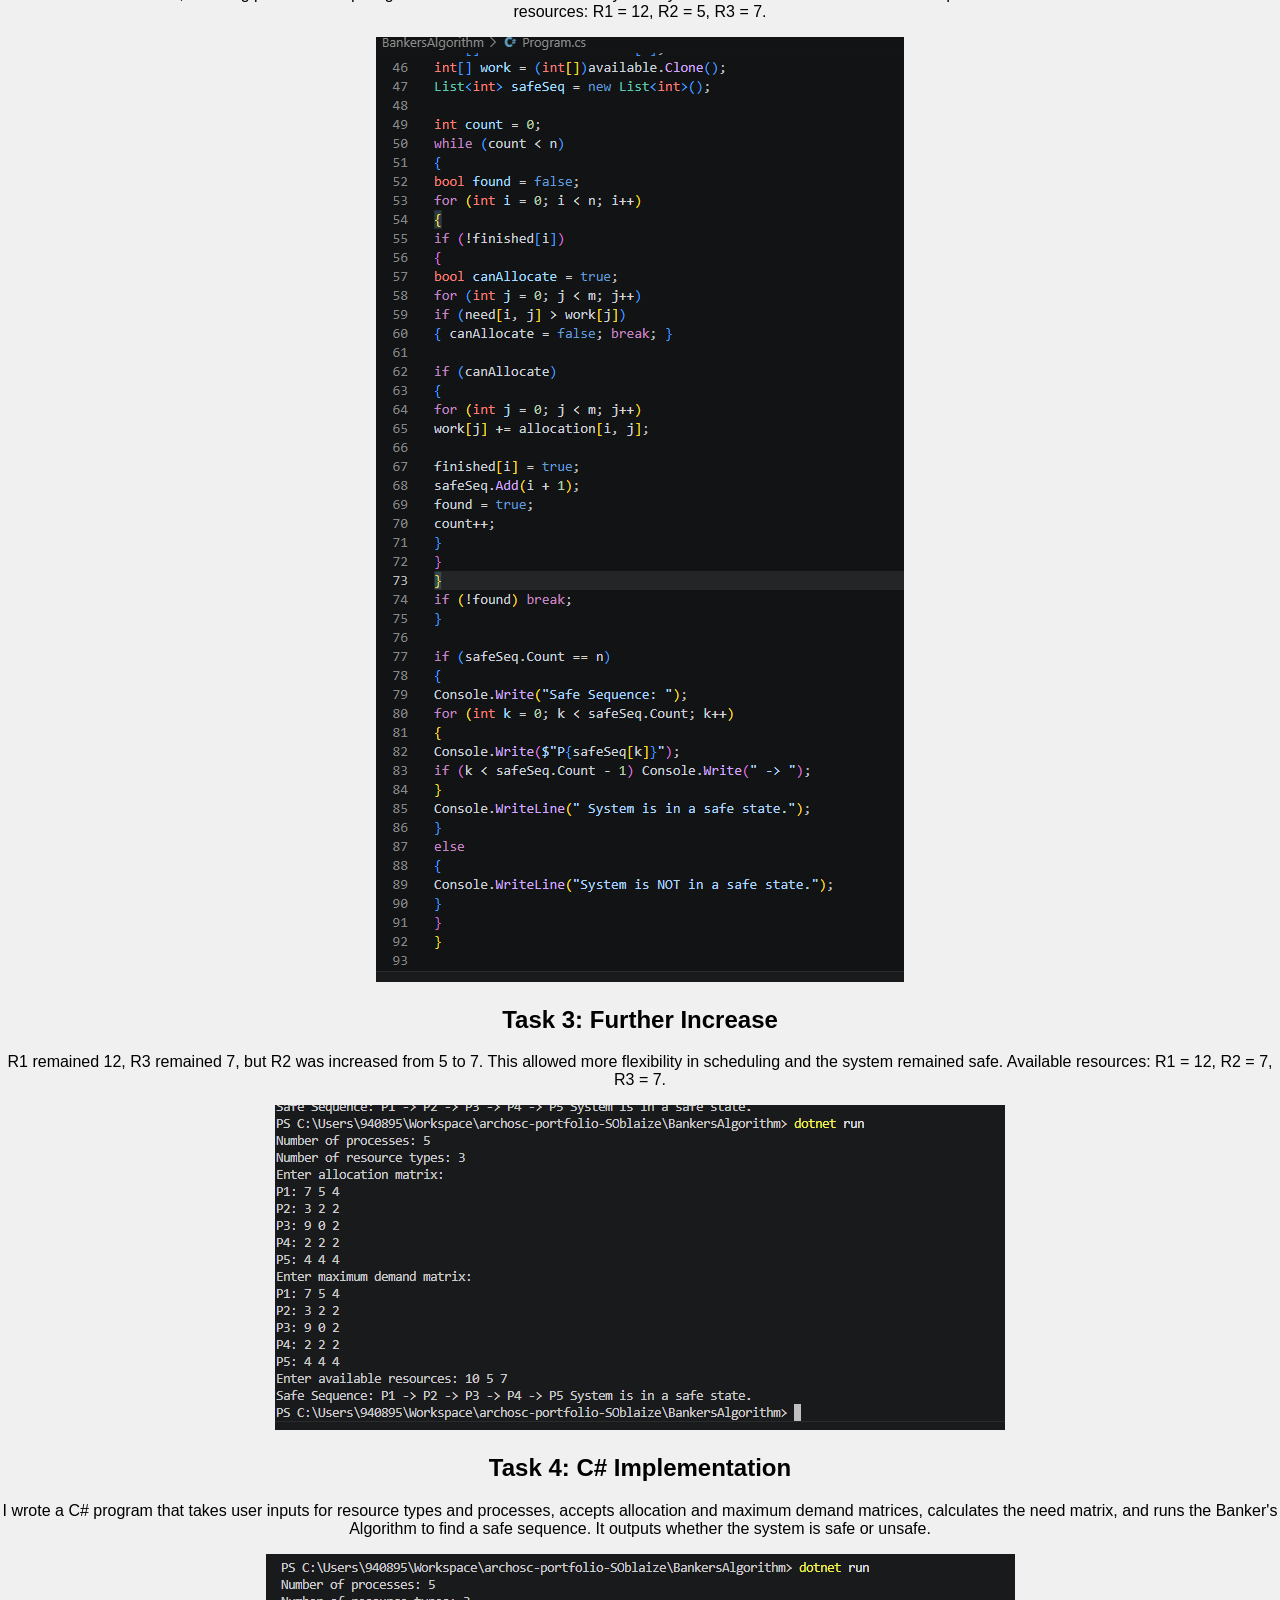
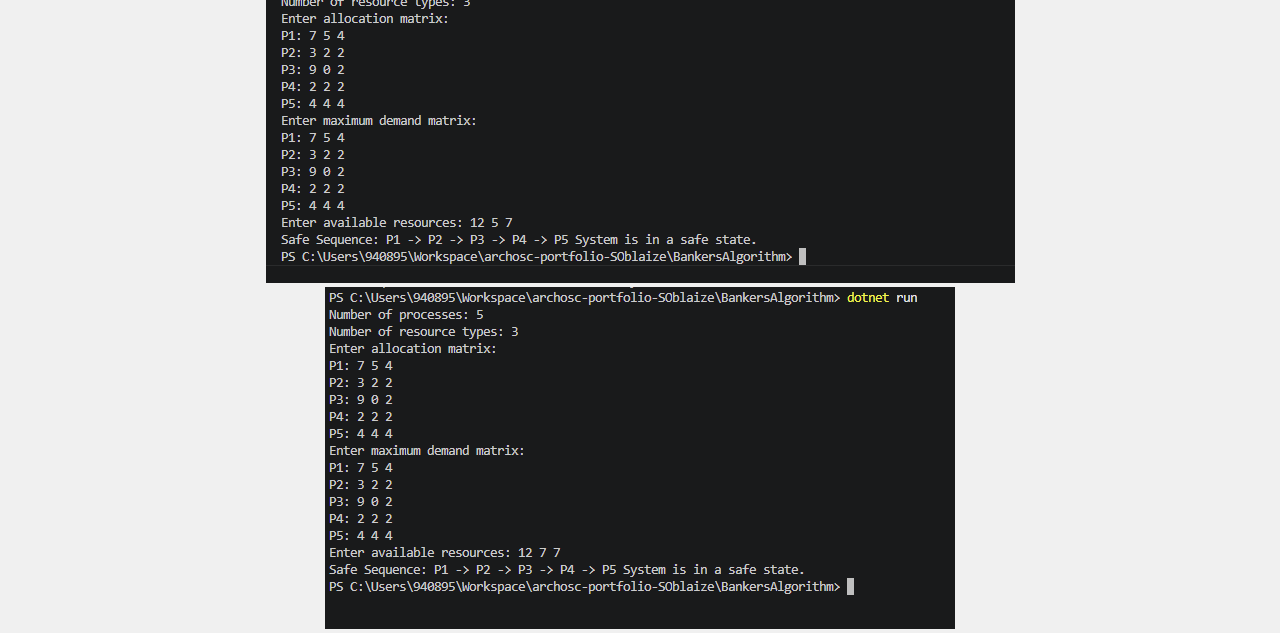
<file: resources-allocation.html>
<!DOCTYPE html>
<html lang="en">
<head>
<meta charset="UTF-8">
<meta name="viewport" content="width=device-width, initial-scale=1.0">
<title>Resource Allocation</title>
<link rel="stylesheet" href="styles.css">
</head>
<body>
<div class="container">
<nav class="navbar">
<a href="index.html">Home</a>
<a href="Github1.html">GitHub Lab 1</a>
<a href="Github2.html">GitHub Lab 2</a>
<a href="Github3.html">HTML/CSS/JS Lab</a>
<a href="lab2.html">VM Lab</a>
<a href="os-scheduling.html">OS Scheduling</a>
<a href="os-memory.html">OS Memory</a>
<a href="resource-allocation.html">Resource Allocation</a>
</nav>

<h1>Resource Allocation Lab</h1>

<h2>Task 1: Manual Analysis with Banker's Algorithm</h2>
<p>I used the Banker's Algorithm to check if the system is in a safe state with the original resources. Available resources: R1 = 10, R2 = 5, R3 = 7. The system is safe because each process could be allocated resources, finish, and release them back. The safe sequence was P1 → P2 → P3 → P4 → P5.</p>
<img src="pictures/1,10.png" alt="Task 1 Banker's Algorithm" style="max-width:100%;">

<h2>Task 2: Increasing Resources</h2>
<p>R1 was increased to 12, meaning processes requiring R1 can be satisfied more easily. The system remained safe with the same sequence P1 → P2 → P3 → P4 → P5. Available resources: R1 = 12, R2 = 5, R3 = 7.</p>
<img src="pictures/2,10.png" alt="Task 2 Increased Resources" style="max-width:100%;">

<h2>Task 3: Further Increase</h2>
<p>R1 remained 12, R3 remained 7, but R2 was increased from 5 to 7. This allowed more flexibility in scheduling and the system remained safe. Available resources: R1 = 12, R2 = 7, R3 = 7.</p>
<img src="pictures/3,10.png" alt="Task 3 Further Increase" style="max-width:100%;">

<h2>Task 4: C# Implementation</h2>
<p>I wrote a C# program that takes user inputs for resource types and processes, accepts allocation and maximum demand matrices, calculates the need matrix, and runs the Banker's Algorithm to find a safe sequence. It outputs whether the system is safe or unsafe.</p>
<img src="pictures/4,10.png" alt="Task 4 C# Program" style="max-width:100%;">
<img src="pictures/5,10.png" alt="Task 4 Program Output" style="max-width:100%;">

</div>
<script src="script.js"></script>
</body>
</html>
</file>
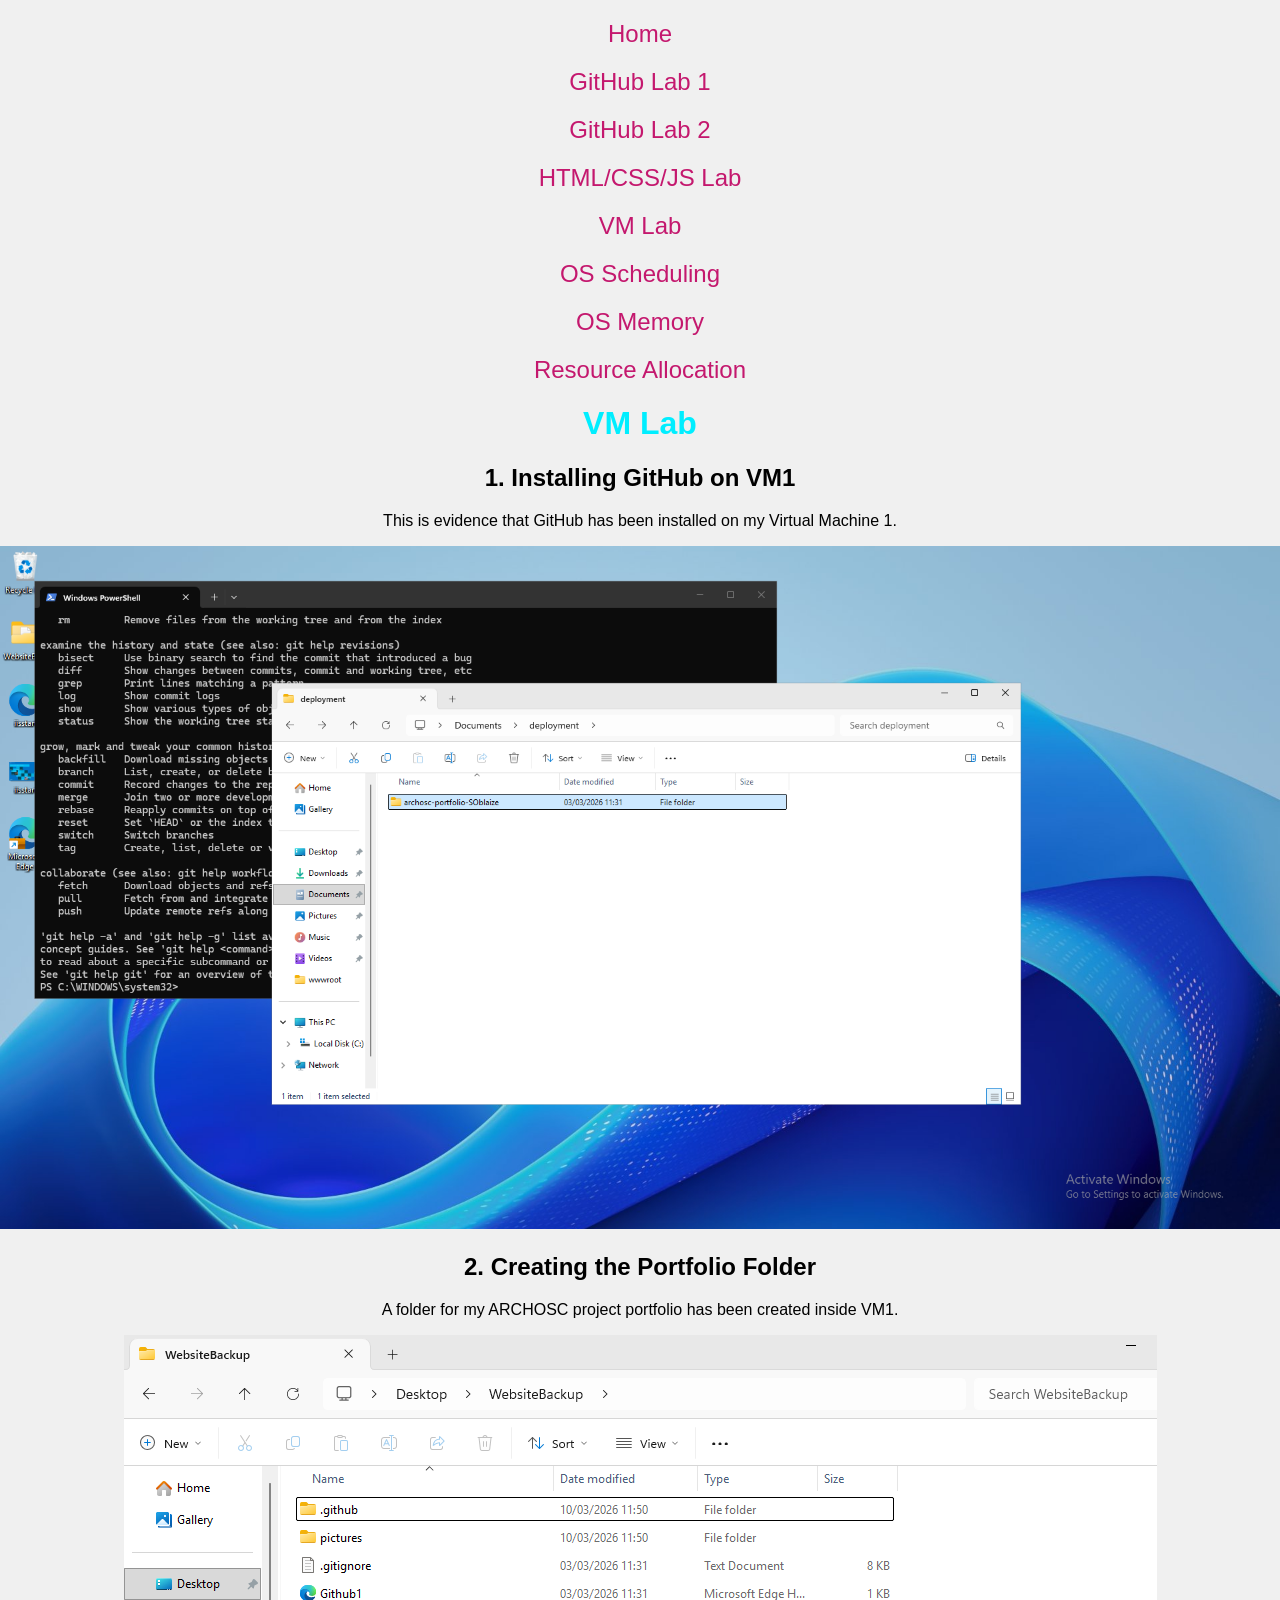
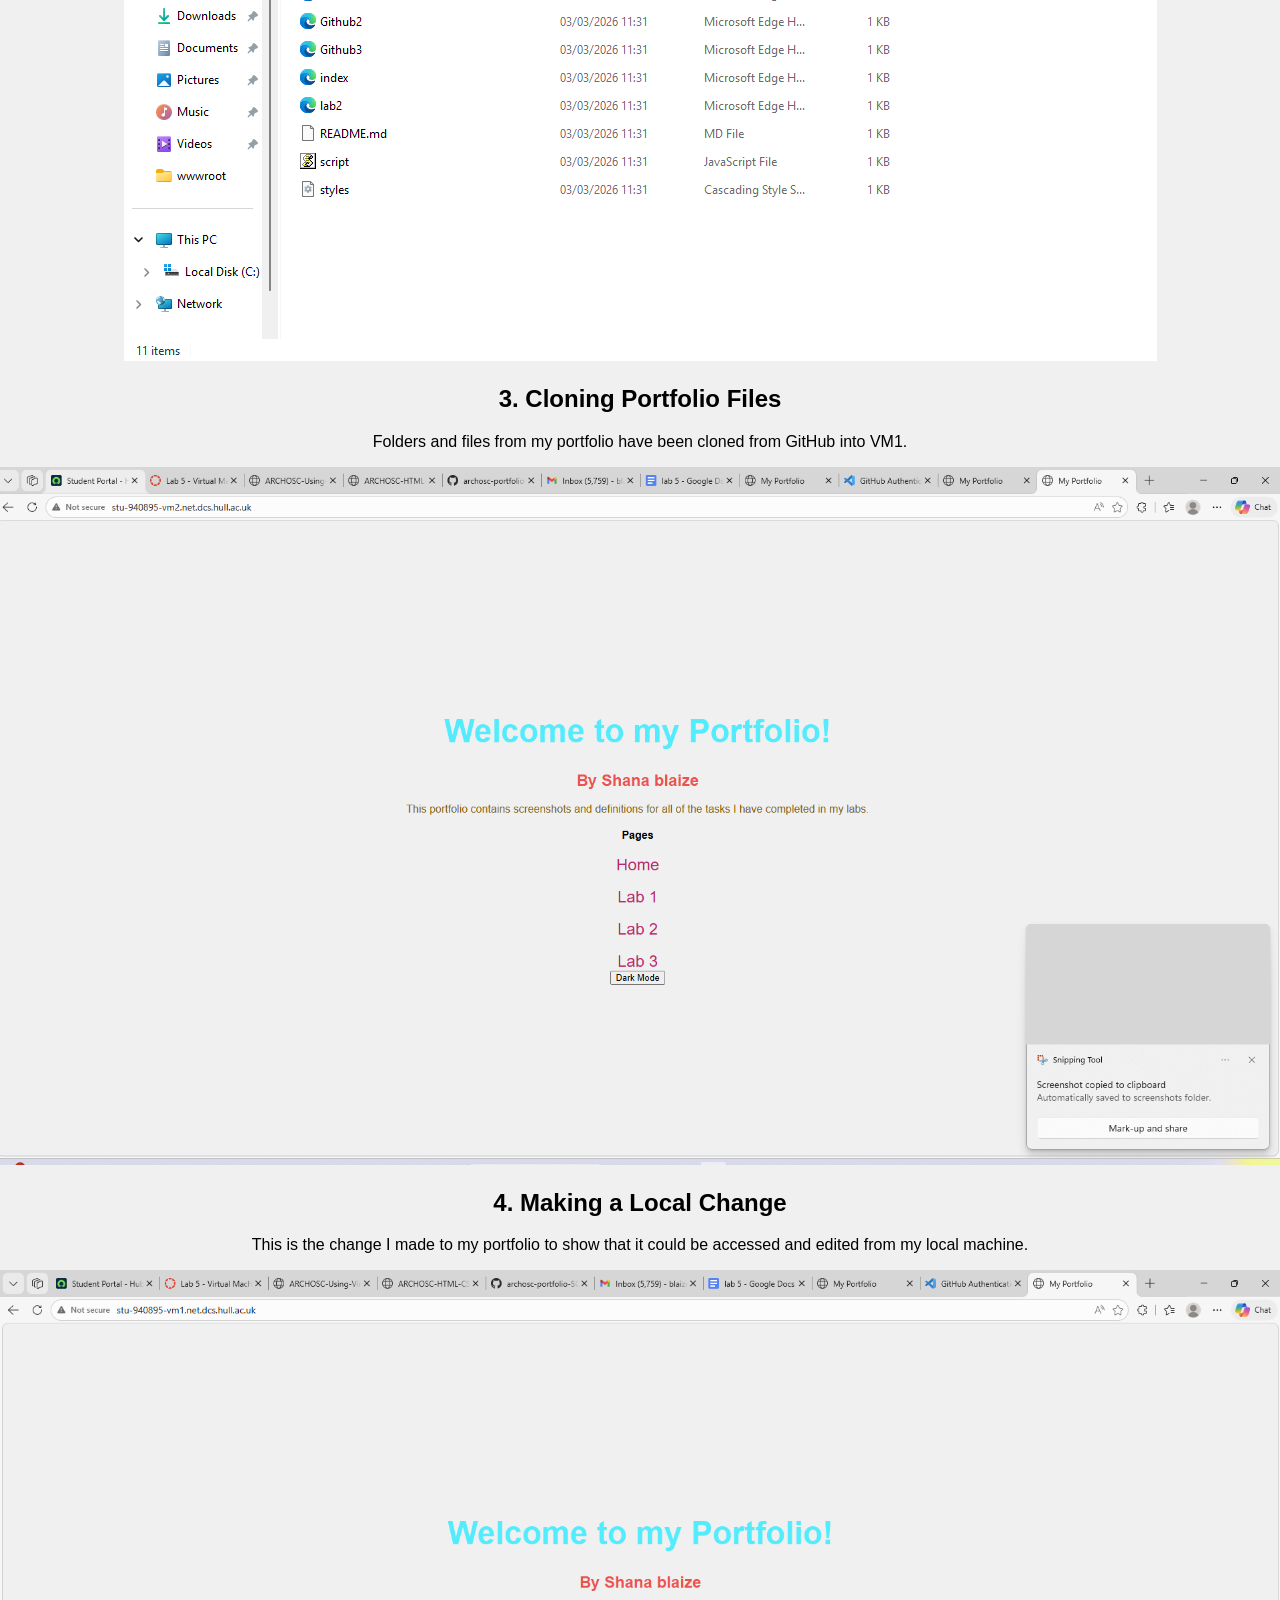
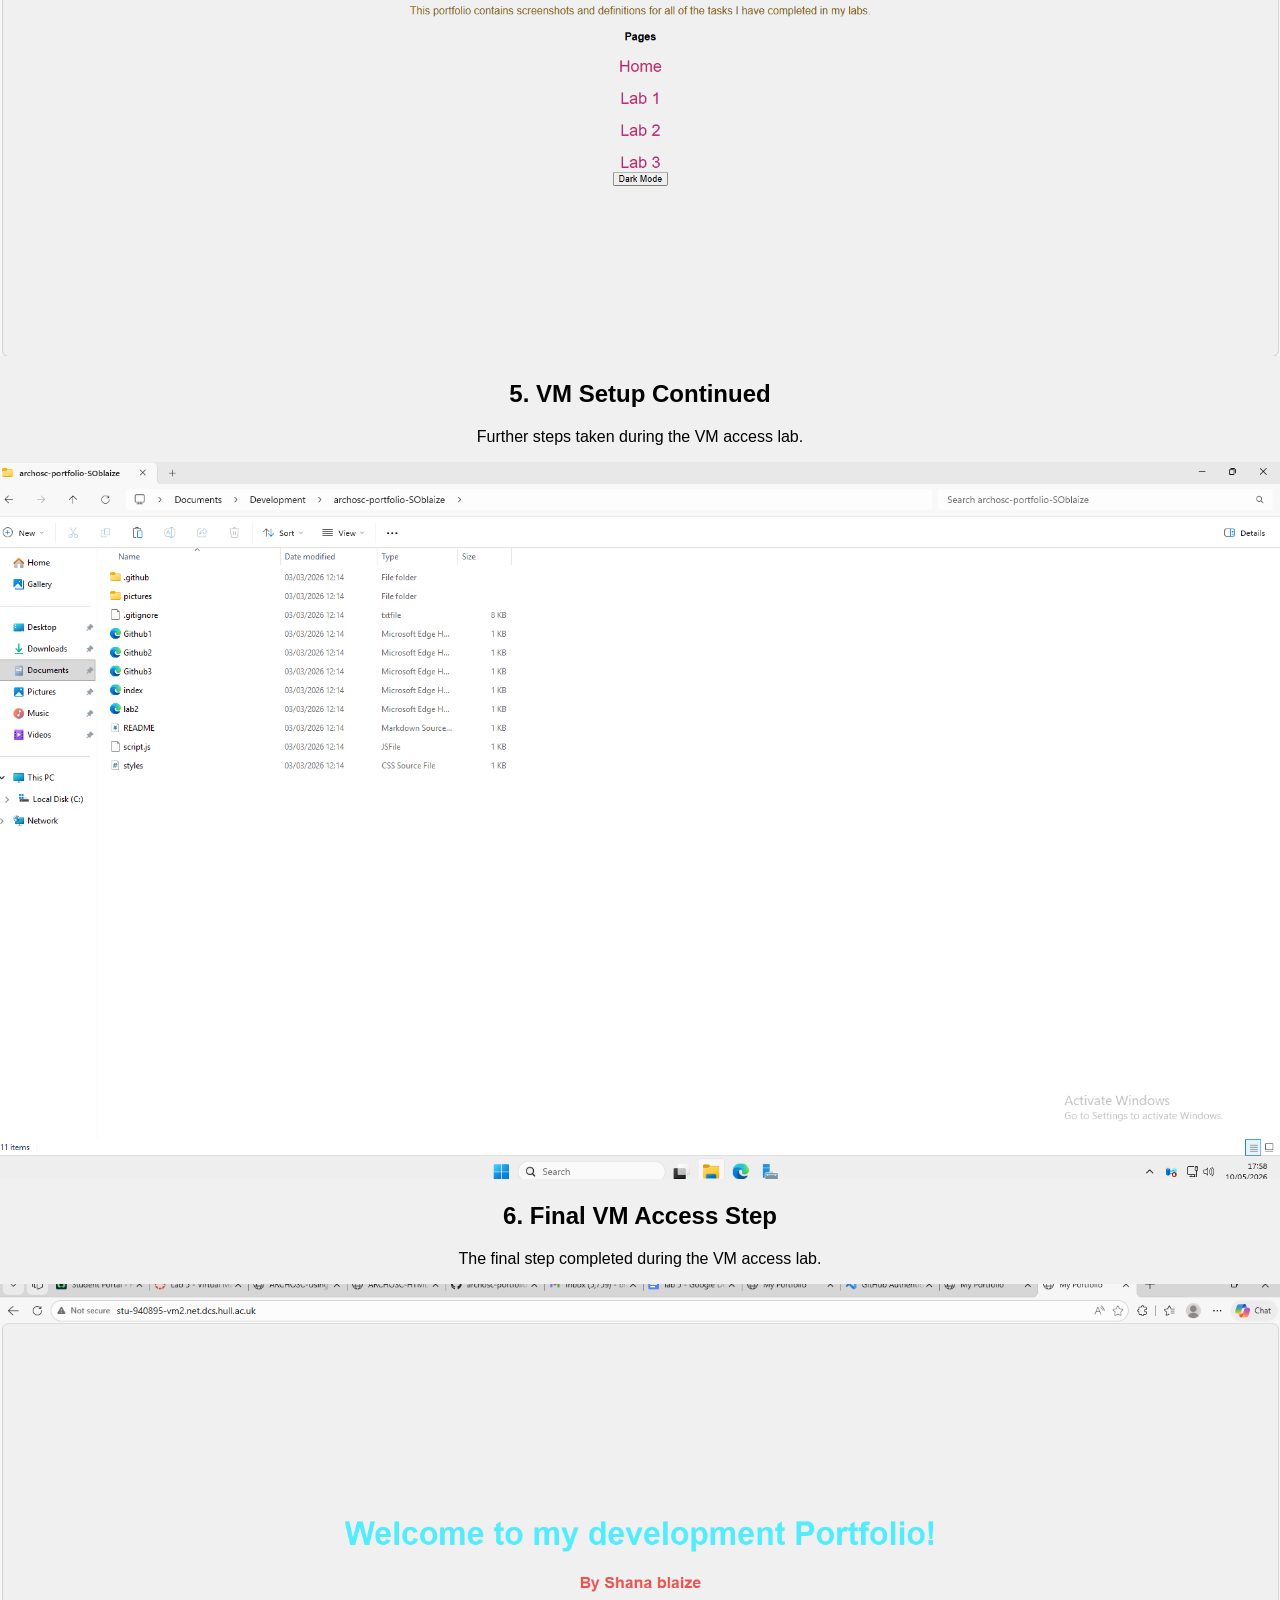
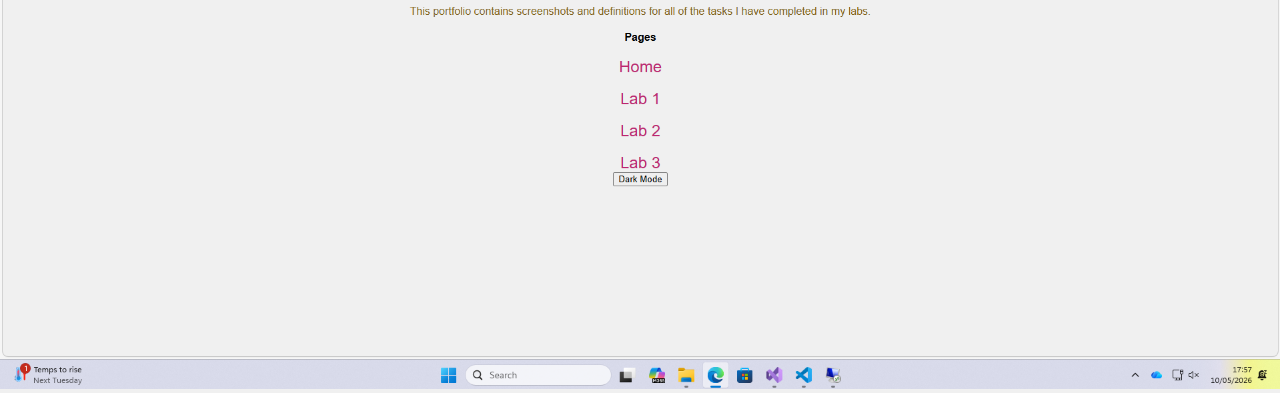
<file: vm-access.html>
<!DOCTYPE html>
<html lang="en">
<head>
<meta charset="UTF-8">
<meta name="viewport" content="width=device-width, initial-scale=1.0">
<title>VM Lab</title>
<link rel="stylesheet" href="styles.css">
</head>
<body>
<div class="container">
<nav class="navbar">
<a href="index.html">Home</a>
<a href="Github1.html">GitHub Lab 1</a>
<a href="Github2.html">GitHub Lab 2</a>
<a href="Github3.html">HTML/CSS/JS Lab</a>
<a href="lab2.html">VM Lab</a>
<a href="os-scheduling.html">OS Scheduling</a>
<a href="os-memory.html">OS Memory</a>
<a href="resource-allocation.html">Resource Allocation</a>
</nav>

<h1>VM Lab</h1>

<h2>1. Installing GitHub on VM1</h2>
<p>This is evidence that GitHub has been installed on my Virtual Machine 1.</p>
<img src="pictures/1_5.png" alt="Screenshot 1" style="max-width:100%;">

<h2>2. Creating the Portfolio Folder</h2>
<p>A folder for my ARCHOSC project portfolio has been created inside VM1.</p>
<img src="pictures/2_5.png" alt="Screenshot 2" style="max-width:100%;">

<h2>3. Cloning Portfolio Files</h2>
<p>Folders and files from my portfolio have been cloned from GitHub into VM1.</p>
<img src="pictures/3_5.png" alt="Screenshot 3" style="max-width:100%;">

<h2>4. Making a Local Change</h2>
<p>This is the change I made to my portfolio to show that it could be accessed and edited from my local machine.</p>
<img src="pictures/4_5.png" alt="Screenshot 4" style="max-width:100%;">

<h2>5. VM Setup Continued</h2>
<p>Further steps taken during the VM access lab.</p>
<img src="pictures/5_5.png" alt="Screenshot 5" style="max-width:100%;">

<h2>6. Final VM Access Step</h2>
<p>The final step completed during the VM access lab.</p>
<img src="pictures/6_5.png" alt="Screenshot 6" style="max-width:100%;">

</div>
<script src="script.js"></script>
</body>
</html>
</file>
<file: styles.css>
body {
    display: flex;
    flex-direction: column;
    justify-content: center;
    align-items: center;
    min-height: 100vh;
    margin: 0;
    font-family: Arial, sans-serif;
    background-color: #f0f0f0;
}

.container {
    text-align: center;
}

h1 {
    font-size: 2rem;
    color: rgb(0, 238, 255); /* Main portfolio heading */
}

.name {
    color: rgb(245, 74, 74); /* Your name in h2 */
}

.description {
    color: rgb(134, 97, 15); /* Paragraph describing portfolio */
}

a {
    display: block;
    margin-top: 20px;
    font-size: 1.5rem;
    color: rgb(196, 24, 110); /* Links to lab pages */
    text-decoration: none;
}

a:hover {
    text-decoration: underline;
}
/* Dark Mode Styles */
body.dark-mode {
    background-color: #121212;
    color: white;
}

body.dark-mode h1 {
    color: cyan;
}

body.dark-mode .name {
    color: lightcoral;
}

body.dark-mode .description {
    color: gold;
}

body.dark-mode a {
    color: hotpink;
}
</file>
